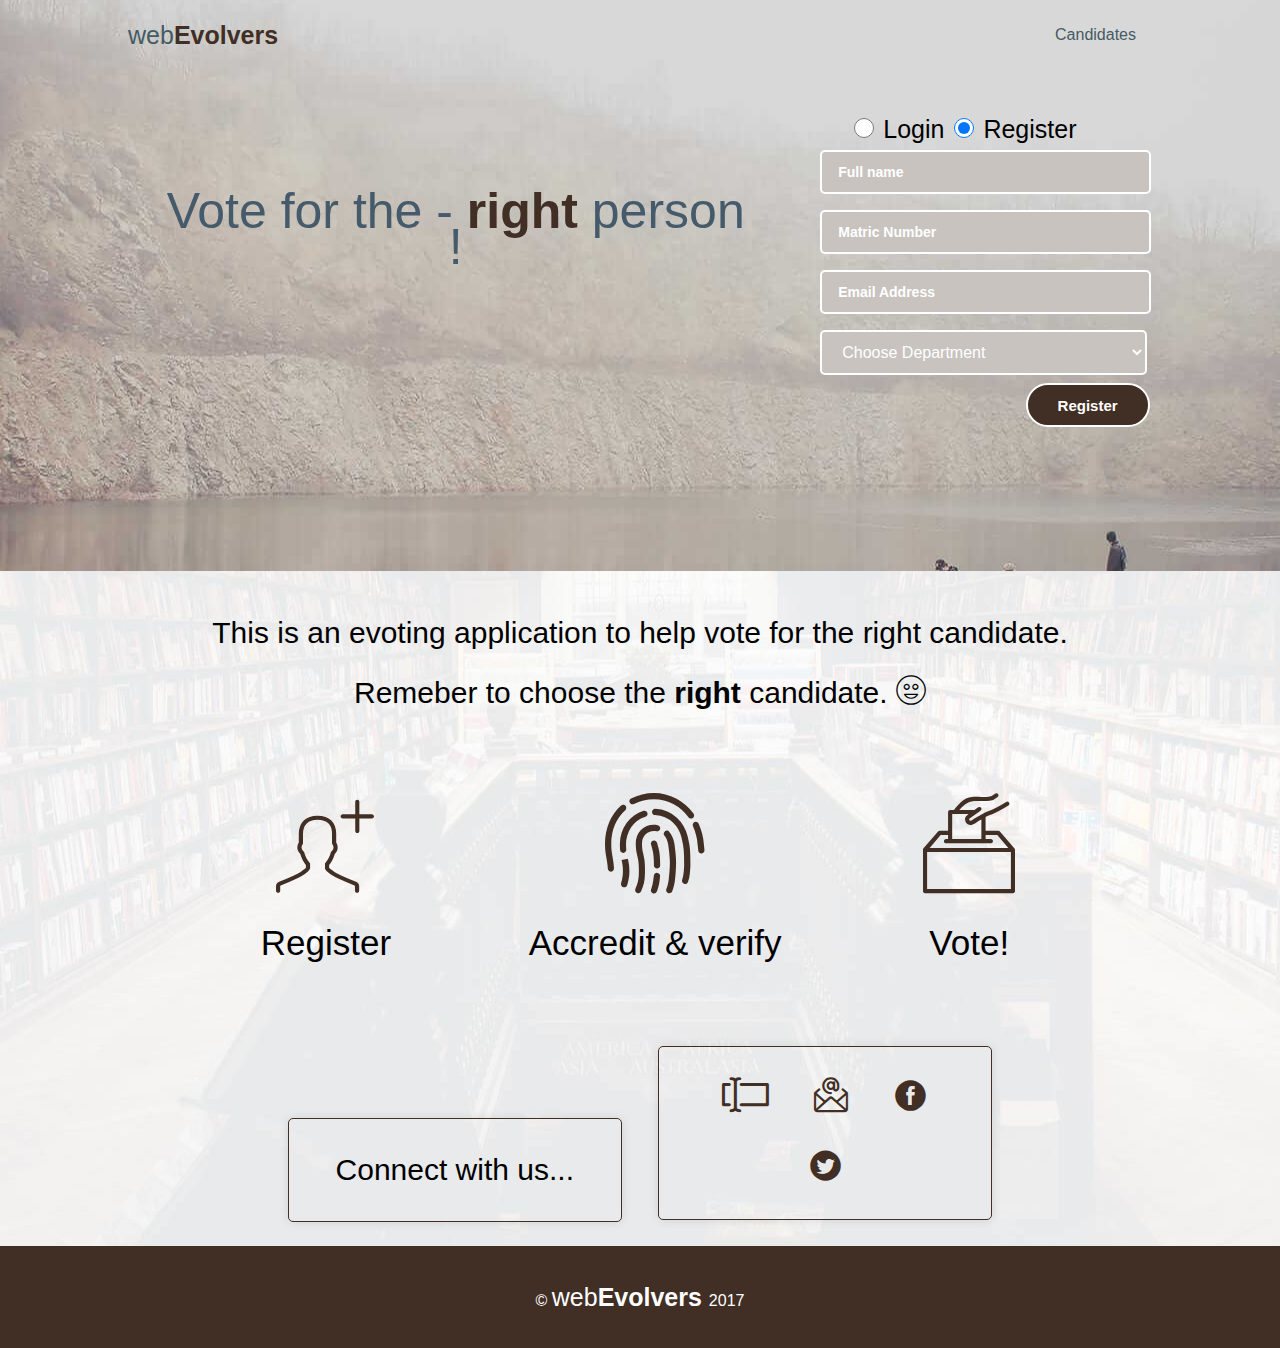
<file: index.html>
<!DOCTYPE html>
<html lang="en">

<head>
    <meta charset="UTF-8">
    <meta http-equiv="X-UA-Compatible" content="ie=edge">
    <meta name="viewport" content="width=device-width, initial-scale=1.0">
    <meta http-equiv="Content-Type" content="text/html; charset=utf-8" />
    <title>Evoting</title>
    <link rel="stylesheet" href="assets/css/style.css">
    <link rel="stylesheet" href="assets/icons/picons-thin/style.css">
    <link rel="stylesheet" href="assets/icons/os-icon/style.css">
</head>

<body>
    <div class="wrapper">
        <div class="navSection clearfix">
            <div class="navSectionWrapper">
                <h1><a href="index.html">web<span>Evolvers</span></a></h1>

                <div class="nav">
                    <div class="one"></div>
                    <div class="two"></div>
                    <div class="three"></div>
                </div>
                <ul class="nav-menu">
                    <li><a href="candidates.html">Candidates</a></li>
                </ul>
            </div>
        </div>

        <div class="heroSection">
            <div class="heroSectionWrapper">
                <div class="heroContent clearfix">
                    <div class="heroContentLeft"> 
                        <h1>Vote for the - <strong>right</strong> person !</h1>
                    </div>
                    <div class="heroContentRight">
                        <div class="heroContentOptions">
                            <input type="radio" id="loginRadio" name="option">
                            <label>Login</label>
                            <input type="radio" id="registerRadio" name="option" checked>
                            <label>Register</label>                            
                        </div>
                        
                        <form method="post" id="form-register" action="">
                            <input type="text" name="name" placeholder="Full name">
                            <input type="text" name="matric" placeholder="Matric Number">
                            <input type="password" name="email" placeholder="Email Address">
                            <select name="department">
                                <option>Choose Department</option>
                                <option value="Computer Science">Computer Science</option>
                                <option value="Fine Art">Fine Art</option>
                                <option value="Food Technology">Food Technology</option>
                            </select>
                            <input type="submit" value="Register" name="register">
                        </form>
                        <form id="form-login" method="post" action="">
                            <input type="text" name="matric" placeholder="Matric Number">
                            <input type="text" name="key" placeholder="Pass Key">
                            <input type="submit" value="Login" name="login">
                        </form>
                    </div>
                </div>                
            </div>
        </div>
    </div>

    <div class="votingInfoSection">
        <div class="votingAction">
            <h2>
                This is an evoting application to help vote for the right candidate. <br>
                Remeber to choose the <strong>right</strong> candidate. <i class="picons-thin-icon-thin-0037_smiley_happy_like_face"></i>
            </h2>
        </div>

        <div class="votingInfoWrapper">
            <div class="votingInfoItem">
                <i class="picons-thin-icon-thin-0716_user_profile_add_new"></i>
                <h2>Register</h2>
            </div>
            <div class="votingInfoItem">
                <i class="os-icon os-icon-fingerprint"></i>
                <h2>Accredit &amp; verify</h2>
            </div>
            <div class="votingInfoItem">
                <i class="picons-thin-icon-thin-0665_vote_ticket_paper_voting"></i>
                <h2>Vote!</h2>
            </div>
        </div>

        <div class="socialInfo">
            <div class="socialInfoWrapper">
                <div class="linkItem">
                    <p>Connect with us...</p>
                </div>
                <div class="linkItem">
                    <a target="_blank" href="https://webevolvers.com" title="Check WebEvolvers website">
                        <i class="os-icon os-icon-text-input"></i>
                    </a>
                    <a target="mailto:akinolu52@gmail.com" href="https://webevolvers.com" title="Send WebEvolvers an email">
                        <i class="os-icon os-icon-email-2-at2"></i>
                    </a>
                    <a target="_blank" href="https://facebook.com/webevolvers" title="Check our Facebook profile">
                        <i class="os-icon os-icon-facebook"></i>
                    </a>
                    <a target="_blank" href="https://twitter.com/web_evolvers" title="Check our Twitter profile">
                        <i class="os-icon os-icon-twitter"></i>
                    </a>
                </div>
            </div>
        </div>
    </div>

    <div class="footerSection">
        <h4>&copy; 
            <a href="https://webevolvers.com" target="_blank" title="Visit webEvolvers">
            web<span>Evolvers</span>
            </a> 2017
        </h4>
    </div>
    
    <script src="assets/js/core/jquery.3.2.1.min.js"></script>
    <script src="assets/js/script.js"></script>
</body>

</html>
</file>
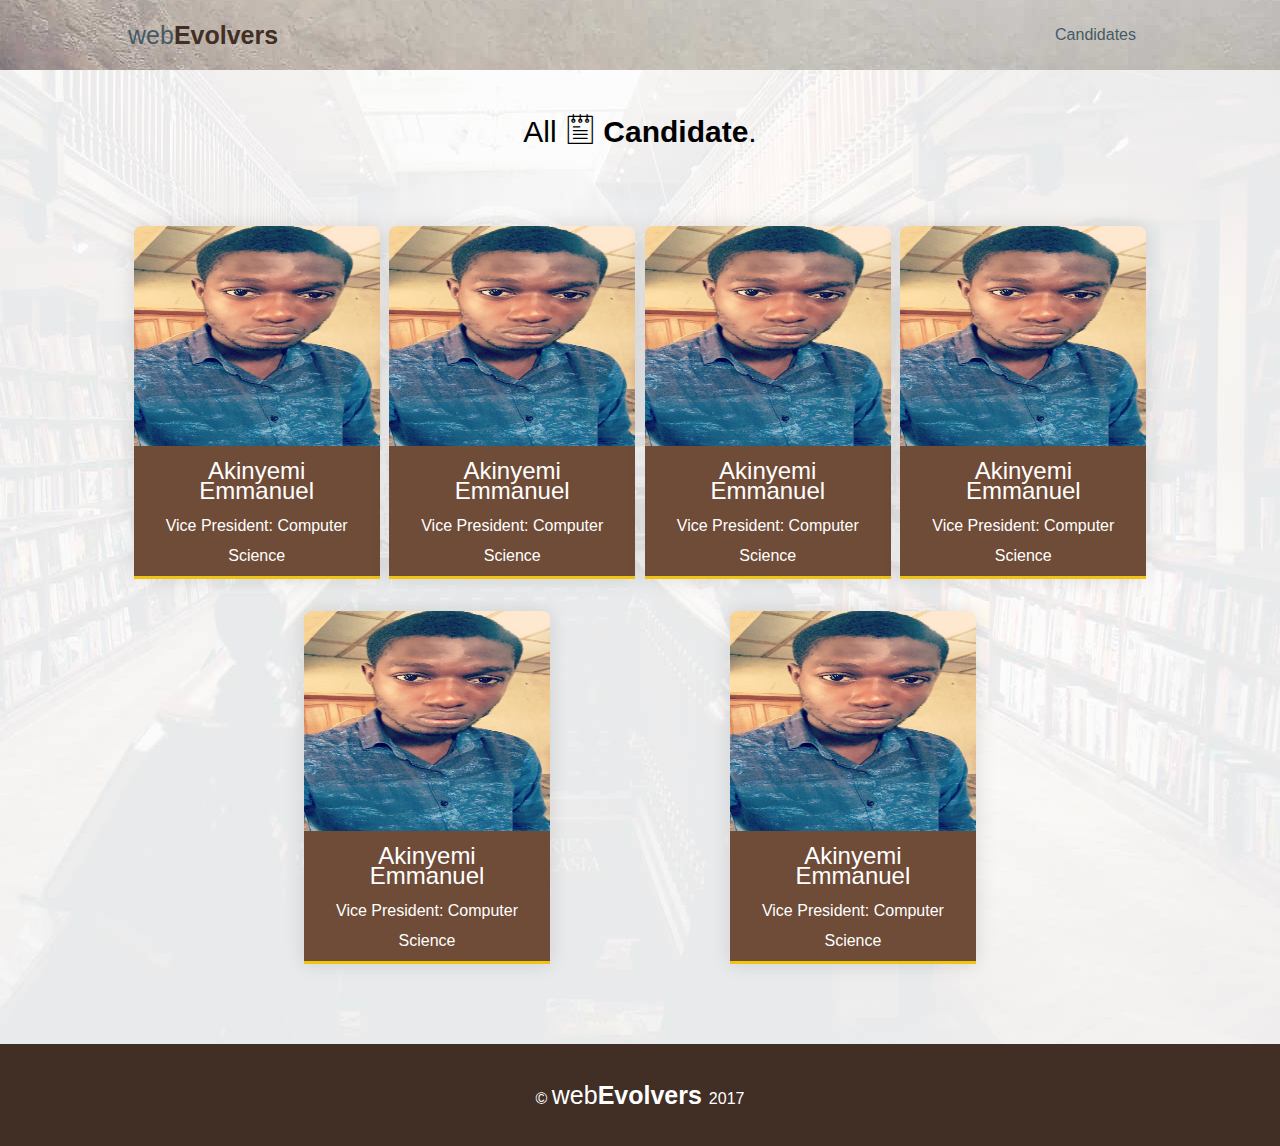
<file: candidates.html>
<!DOCTYPE html>
<html lang="en">

<head>
    <meta charset="UTF-8">
    <meta http-equiv="X-UA-Compatible" content="ie=edge">
    <meta name="viewport" content="width=device-width, initial-scale=1.0">
    <meta http-equiv="Content-Type" content="text/html; charset=utf-8" />
    <title>Evoting</title>
    <link rel="stylesheet" href="assets/css/style.css">
    <link rel="stylesheet" href="assets/icons/picons-thin/style.css">
    <!-- <link rel="stylesheet" href="assets/icons/os-icon/style.css"> -->
</head>

<body>
    <div class="wrapper">
        <div class="navSection clearfix">
            <div class="navSectionWrapper">
                <h1><a href="index.html">web<span>Evolvers</span></a></h1>

                <div class="nav">
                    <div class="one"></div>
                    <div class="two"></div>
                    <div class="three"></div>
                </div>
                <ul class="nav-menu">
                    <li><a href="candidates.html">Candidates</a></li>
                </ul>
            </div>
        </div>
    </div>

    <div class="candidateListingSection">
        <div class="votingAction">
            <h2>
                <!-- <i class="picons-thin-icon-thin-0101_notes_text_notebook"></i> -->
                All <i class="picons-thin-icon-thin-0101_notes_text_notebook"></i>
                <strong>Candidate</strong>. 

            </h2>
        </div>
        <div class="cards">
            
            <div class="card">
                <div class="exam-image">
                    <img src="assets/img/02.jpg" height="100%" width="100%">
                </div>
                <div class="summary">
                    <h3 class="cadidateName">Akinyemi Emmanuel</h3>
                    <p class="summary-desc"> Vice President: Computer Science </p>
                </div>
            </div>
            
            <div class="card">
                <div class="exam-image">
                    <img src="assets/img/02.jpg" height="100%" width="100%">
                </div>
                <div class="summary">
                    <h3 class="cadidateName">Akinyemi Emmanuel</h3>
                    <p class="summary-desc"> Vice President: Computer Science </p>
                </div>
            </div>

            <div class="card">
                <div class="exam-image">
                    <img src="assets/img/02.jpg" height="100%" width="100%">
                </div>
                <div class="summary">
                    <h3 class="cadidateName">Akinyemi Emmanuel</h3>
                    <p class="summary-desc"> Vice President: Computer Science </p>
                </div>
            </div>

            <div class="card">
                <div class="exam-image">
                    <img src="assets/img/02.jpg" height="100%" width="100%">
                </div>
                <div class="summary">
                    <h3 class="cadidateName">Akinyemi Emmanuel</h3>
                    <p class="summary-desc"> Vice President: Computer Science </p>
                </div>
            </div>

            <div class="card">
                <div class="exam-image">
                    <img src="assets/img/02.jpg" height="100%" width="100%">
                </div>
                <div class="summary">
                    <h3 class="cadidateName">Akinyemi Emmanuel</h3>
                    <p class="summary-desc"> Vice President: Computer Science </p>
                </div>
            </div>

            <div class="card">
                <div class="exam-image">
                    <img src="assets/img/02.jpg" height="100%" width="100%">
                </div>
                <div class="summary">
                    <h3 class="cadidateName">Akinyemi Emmanuel</h3>
                    <p class="summary-desc"> Vice President: Computer Science </p>
                </div>
            </div>
        </div>
    </div>

    <div class="footerSection">
        <h4>&copy; 
            <a href="https://webevolvers.com" target="_blank" title="Visit webEvolvers">
            web<span>Evolvers</span>
            </a> 2017
        </h4>
    </div>
    
    <script src="assets/js/core/jquery.3.2.1.min.js"></script>
    <script src="assets/js/script.js"></script>
</body>

</html>
</file>
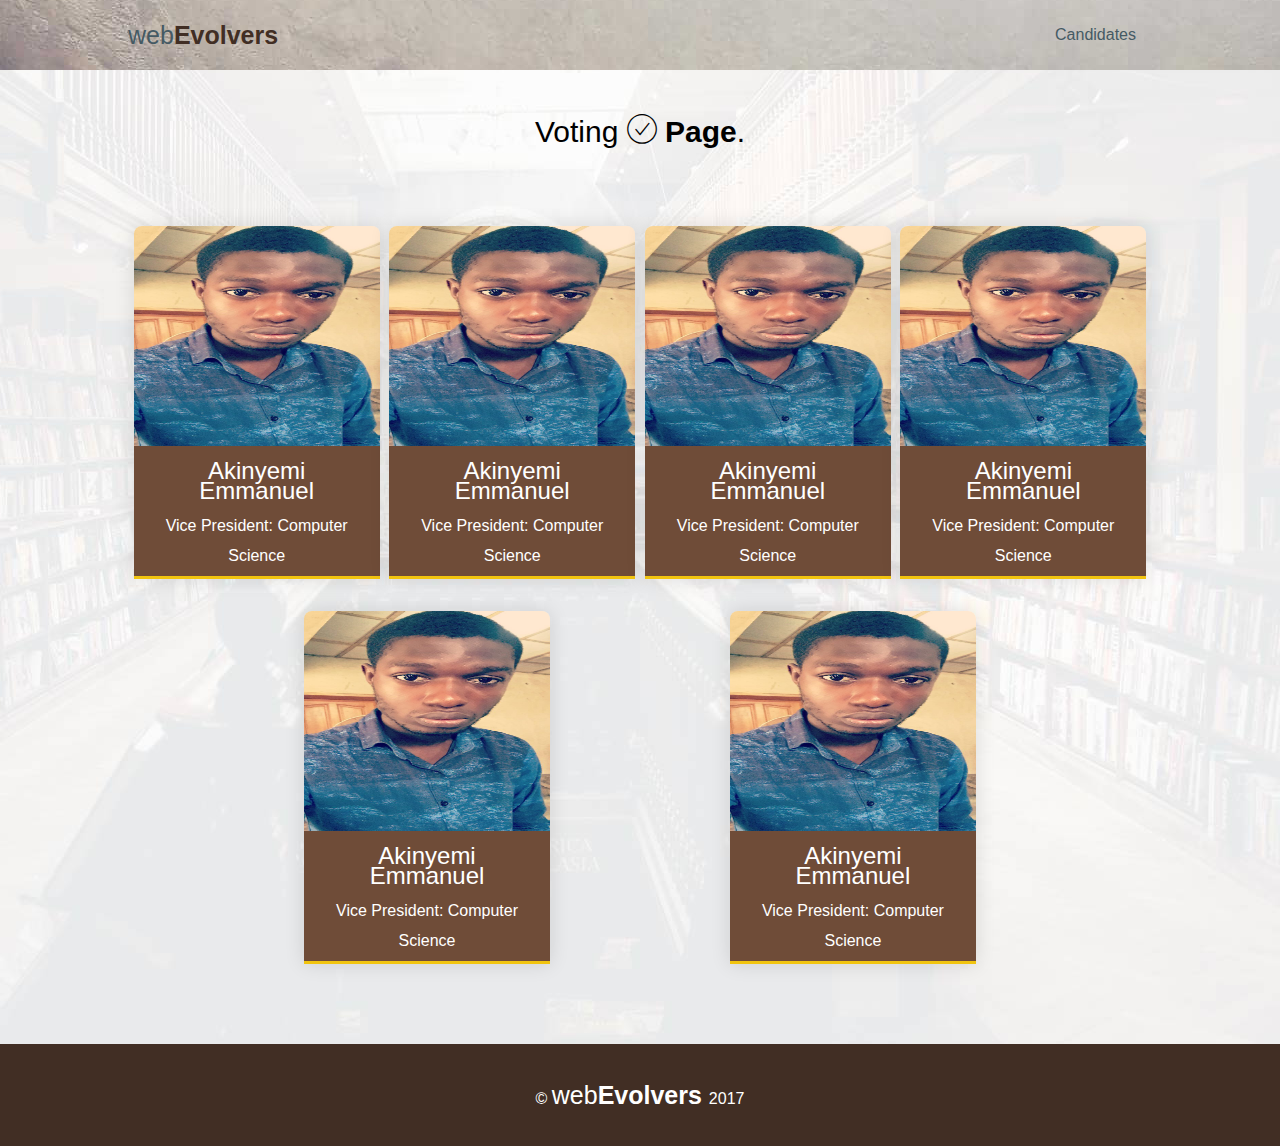
<file: vote.html>
<!DOCTYPE html>
<html lang="en">

<head>
    <meta charset="UTF-8">
    <meta http-equiv="X-UA-Compatible" content="ie=edge">
    <meta name="viewport" content="width=device-width, initial-scale=1.0">
    <meta http-equiv="Content-Type" content="text/html; charset=utf-8" />
    <title>Evoting</title>
    <link rel="stylesheet" href="assets/css/style.css">
    <link rel="stylesheet" href="assets/icons/picons-thin/style.css">
</head>

<body>
    <div class="wrapper">
        <div class="navSection clearfix">
            <div class="navSectionWrapper">
                <h1><a href="index.html">web<span>Evolvers</span></a></h1>

                <div class="nav">
                    <div class="one"></div>
                    <div class="two"></div>
                    <div class="three"></div>
                </div>
                <ul class="nav-menu">
                    <li><a href="candidates.html">Candidates</a></li>
                </ul>
            </div>
        </div>
    </div>

    <div class="candidateListingSection">
        <div class="votingAction">
            <h2>
                Voting <i class="picons-thin-icon-thin-0154_ok_successful_check"></i>
                <strong>Page</strong>. 

            </h2>
        </div>
        <div class="cards">
            
            <div class="card">
                <div class="exam-image">
                    <img src="assets/img/02.jpg" height="100%" width="100%">
                </div>
                <div class="summary">
                    <h3 class="cadidateName">Akinyemi Emmanuel</h3>
                    <p class="summary-desc"> Vice President: Computer Science </p>
                </div>
            </div>
            
            <div class="card">
                <div class="exam-image">
                    <img src="assets/img/02.jpg" height="100%" width="100%">
                </div>
                <div class="summary">
                    <h3 class="cadidateName">Akinyemi Emmanuel</h3>
                    <p class="summary-desc"> Vice President: Computer Science </p>
                </div>
            </div>

            <div class="card">
                <div class="exam-image">
                    <img src="assets/img/02.jpg" height="100%" width="100%">
                </div>
                <div class="summary">
                    <h3 class="cadidateName">Akinyemi Emmanuel</h3>
                    <p class="summary-desc"> Vice President: Computer Science </p>
                </div>
            </div>

            <div class="card">
                <div class="exam-image">
                    <img src="assets/img/02.jpg" height="100%" width="100%">
                </div>
                <div class="summary">
                    <h3 class="cadidateName">Akinyemi Emmanuel</h3>
                    <p class="summary-desc"> Vice President: Computer Science </p>
                </div>
            </div>

            <div class="card">
                <div class="exam-image">
                    <img src="assets/img/02.jpg" height="100%" width="100%">
                </div>
                <div class="summary">
                    <h3 class="cadidateName">Akinyemi Emmanuel</h3>
                    <p class="summary-desc"> Vice President: Computer Science </p>
                </div>
            </div>

            <div class="card">
                <div class="exam-image">
                    <img src="assets/img/02.jpg" height="100%" width="100%">
                </div>
                <div class="summary">
                    <h3 class="cadidateName">Akinyemi Emmanuel</h3>
                    <p class="summary-desc"> Vice President: Computer Science </p>
                </div>
            </div>
        </div>
    </div>

    <div class="footerSection">
        <h4>&copy; 
            <a href="https://webevolvers.com" target="_blank" title="Visit webEvolvers">
            web<span>Evolvers</span>
            </a> 2017
        </h4>
    </div>
    
    <script src="assets/js/core/jquery.3.2.1.min.js"></script>
    <script src="assets/js/script.js"></script>
</body>

</html>
</file>
<file: assets/css/style.css>
html {
    font-weight: 400;
    font-family: "Source Sans Pro", sans-serif;;
}
* {
    margin: 0;
    padding: 0;
    border: 0;
    outline: 0;
    font-size: 100%;
    vertical-align: baseline;
}
.clearfix:after {
    display: block;
    content: ' ';
    clear: both;
}
.wrapper {
    width: 100%;
    background-size: contain;
    height: 100%;
    background: #000 url("../img/bg.jpg") no-repeat center;
}

.navSection {
    width: 100%;
    line-height: 70px;
}
.navSectionWrapper {
    width: 80%;
    margin: auto;
}
.navSectionWrapper > ul {
    list-style: none;
    display: inline;
    float: right;
}
.navSectionWrapper > ul > li {
    display: inline-block;
}

.navSectionWrapper > ul > li > a {
    text-decoration: none;
    color: #455A64;
    margin: 0 1em;
}
.navSectionWrapper > h1 > a {
    color: #455A64;
    text-decoration: none;
    float: left;
    font-size: 25px;
    font-weight: normal;
}
.navSectionWrapper > h1 span, .heroContentLeft > h1 > strong {
    color: rgb(65, 46, 36);
    font-weight: 700;
}
.nav {
    float: right;
    display: none;
}
.nav div {
    height: 5px;
    background-color: #fff;
    margin: 5px 0px;
    border-radius: 25px;
    transition: 0.3s;
}
.nav:hover div {
    width: 30px;
}
.one {
    width: 25px;
}
.two {
    width: 15px;
}
.three {
    width: 25px;
}
@media only screen and (max-width: 560px){
    .nav {
        display: block;
        cursor: pointer;
        padding-top: 20px;
    }
    .navSectionWrapper > ul {
        text-align: center;
        width: 100%;
        display: none; 
    }
    .navSectionWrapper > ul > li:not(:last-child) {
        display: block;
        margin: 0;
        border-bottom: 1px solid #EAEAEB;
    }
    .navSectionWrapper > h1 {
        font-size: px;
    }
} 

.heroSection {
    width: 100%;
}
.heroSectionWrapper {
    width: 80%;
    margin: auto;
    padding: 1em 0 7em 0;
}
.heroSectionWrapper h1 {
    padding: .5em;
    text-align: center;
    font-size: 50px;
    font-weight: 200;
    color: #455A6A;
    margin: 1em 0 1em 0;
    line-height: 36px; 
}
.heroContent {
    margin: 2em 0 2em 0;
}
.heroContentLeft {
    float: left;
    width: 64%;
}
.heroContentRight {
    float: right;
    width: 36%; 
}
.heroContentRight > form, 
.heroContentOptions {
    text-align: center;
    clear: right;
    margin: 0 auto;
    width: 80%;
}
.heroContentOptions > label {
    line-height: 20px;
    font-size: 25px;
    padding: 0em .2em;
}
.heroContentOptions > input[type="radio"] {
    width: 20px;
    height: 20px;
}
.heroContentRight > form > input:not(:last-child) {
    width: 100%;
    margin: 0.5em 0;
    border: 2px solid #fff;
    line-height: 40px;
    padding: 0 1em;
    outline: none;
    background: #c8c3bf;
    border-radius: 5px;
}
::-webkit-input-placeholder {
    color: #fff;
    font-size: 14px;
    font-weight: 600;
}
::-moz-input-placeholder {
    color: #fff;
    font-size: 14px;
    font-weight: 600;
}
:-ms-input-placeholder {
    color: #fff;
    font-size: 14px;
    font-weight: 600;
}
:-moz-input-placeholder {
    color: #fff;
    font-size: 14px;
    font-weight: 600;
}
.heroContentRight > form > select {
    display: block;
    margin: 0.5em 0;
    border: 2px solid #fff;
    line-height: 40px;
    padding: .7em 1em;
    outline: none;
    background: #c8c3bf;
    border-radius: 5px;
    color: #fff;
    width: 100%;
    width: calc(100% + 2em);
}
input[type="submit"] {
    background-color: rgb(65, 46, 36);
    font-weight: 600;
    font-size: 15px;
    color: #fff;
    padding: 0.75em 2em;
    border-radius: 100px;
    outline: none;
    border: 2px solid #fff;
    float: right;
    margin-right: -2.3em;
}
@media only screen and (max-width: 560px){
    .heroContent {
        margin: 0;
    }
    .heroContentRight, .heroContentLeft {
        width: 100%;
    }
    .heroContentRight > form > input:not(:last-child),
    .heroSectionWrapper h1 {
        padding: 0;
    }
    .heroContentRight > form > input:not(:last-child) {
        padding-left: 1em;
    }
    .heroContentRight > form > select {
        width: 106%;
    }
}
@media only screen and (max-width: 700px){
    .heroSectionWrapper h1 {
        padding: .2em;
    }
    .heroSectionWrapper h1 {
        font-size: 30px;
    }
    input:last-child {
        margin-right: -1.3em;
    }    
}

.votingInfoSection {
    width: 100%;
    background: url("../img/bg2.png") no-repeat 100% 100%;
    background-position: bottom;
}
.votingInfoWrapper {
    width: 70%;
    display: -webkit-flex;
    display: -moz-flex;
    display: -ms-flex;
    display: -o-flex;
    display: flex;
    margin: 0 auto;
}
.votingInfoItem {
    display: flex;
    flex-direction: column;
    flex: 11 auto;
    margin: 6%;
}
.votingInfoItem > i {
    font-size: 100px;
    color: rgb(65, 46, 36);
    text-align: center;
    width: 100%;
}
.votingInfoItem > h2 {
    font-size: 35px;
    font-weight: 400;
    text-align: center;
    width: 100%;
    line-height: 100px;
}
.votingAction {
    padding: 2em 0 1em 0;
    text-align: center;
}
.votingAction h2 {
    font-size: 30px;
    font-weight: 400;
    line-height: 60px;
}
.socialInfo {
    width: 100%;
    clear: both;
}
.socialInfoWrapper {
    text-align: center;
    padding: 0 0 1.5em 0;
}
.linkItem {
    margin: 0 1em;
    display: inline-block;
    width: 300px;
    padding: 1em;
    border: 1px solid rgb(65, 46, 36);
    border-radius: 5px;
    box-shadow: 0px 0px 11px 0px rgba(0, 0, 0, 0.10);
    -webkit-box-shadow: 0px 0px 11px 0px rgba(0, 0, 0, 0.10);
    -moz-box-shadow: 0px 0px 11px 0px rgba(0, 0, 0, 0.10);
}
.linkItem a {
    margin: 0.5em;
    text-decoration: none;
    font-weight: 400;
    font-size: 35px;
    line-height: 70px;
    color: rgb(65, 46, 36);
}
.linkItem p {
    line-height: 70px;
    font-size: 30px;
}

@media only screen and (max-width: 560px){
    .votingInfoWrapper {
        width: 100%;
    }
    .votingInfoItem {
        flex: 50 auto;
        margin: 0 auto;
        padding: 10% 0 7% 0;
    }
    .linkItem {
        margin: 1em 0;
    }
}
@media only screen and (max-width: 700px){ 
    .votingAction h2 {
        font-size: 25px;
        font-weight: 200;
        line-height: 40px;
    }
    .votingInfoItem > i {
        font-size: 35px;
    }
    .votingInfoItem > h2 {
        font-size: 25px;
        font-weight: 300;
        line-height: 70px;
    }
    .linkItem {
        width: 250px;
    }
    .linkItem p {
        line-height: 40px;
        font-size: 20px;
    }
    .linkItem a {
        font-size: 25px;
        font-weight: 300;
        margin: 0.4em;
        line-height: 50px;
    }
}

.footerSection {
    text-align: center;
    color: #FFF;
    background-color: rgb(65, 46, 36);
    padding: 1em;
}
.footerSection h4 {
    font-weight: normal;
}
.footerSection h4 > a {
    text-decoration: none;
    color: #fff;
    font-size: 25px;
    line-height: 70px;
}
.footerSection h4 span {
    font-weight: 700;
}


/* candidates page */
.candidateListingSection {
    width: 100%;
    padding-bottom: 2em;
    background: url("../img/bg2.png") no-repeat 100% 100%;

}
.cards {
    width: 80%;
    margin: auto;
    padding: 2em;
    /*border: 1px solid red;*/
    display: -webkit-flex;
    display: -moz-flex;
    display: -ms-flex;
    display: -o-flex;
    display: flex;
    justify-content: space-evenly;
    /*justify-content: space-between;*/
    flex-wrap: wrap;
}

/*candidate card*/
.card {
    flex: 0 1 24%;
    /*flex: 0 1 calc(25% - 1em);*/
    color: #fff;
    margin: 1rem .25em;
    box-sizing: border-box;
    border-bottom: 3px solid #F1C40F;
    text-align: center;
    box-shadow: 0px 0px 20px 0px rgba(0, 0, 0, 0.12);
}
.card > .exam-image {
    height: 220px;
}
.card > .exam-image > img, .card {
    border-top-left-radius: 8px;
    border-top-right-radius: 8px;
}
.card .summary {
    background-color: #6f4c38;
    padding: 5px 20px;
    height:120px;
    line-height: 20px;
}
.card .summary > h3.cadidateName {
    margin: 10px 0;
    font-size: 1.5rem;
    line-height: 20px;
    font-weight: normal;
}
.summary-desc {
    margin: 0 0 10px;
    line-height: 30px;
    font-family: Sintony, sans-serif;
}

@media only screen and (max-width: 700px){
    .card {
        -webkit-flex: 0 1 calc(50% - 1em);
        -moz-flex: 0 1 calc(50% - 1em);
        -ms-flex: 0 1 calc(50% - 1em);
        -o-flex: 0 1 calc(50% - 1em);
        flex: 0 1 calc(50% - 1em);
    }
    .card .summary > h3.cadidateName {
        font-size: 1rem;
        line-height: 15px;
    }
    .summary-desc {
        line-height: 25px;
        font-size: .9rem;
    }
}
@media only screen and (max-width: 380px){
    .card {
        -webkit-flex: 0 1 calc(80% - 1em);
        -moz-flex: 0 1 calc(80% - 1em);
        -ms-flex: 0 1 calc(80% - 1em);
        -o-flex: 0 1 calc(80% - 1em);
        flex: 0 1 calc(80% - 1em);
        margin: .5em auto;
    }
}
</file>
<file: assets/icons/picons-thin/style.css>
@font-face{font-family:piconsthin;src:url(fonts/piconsthin91a6.woff2?lkhde6) format('woff2'),url(fonts/piconsthin91a6.ttf?lkhde6) format('truetype'),url(fonts/piconsthin91a6.woff?lkhde6) format('woff'),url(fonts/piconsthin91a6.svg?lkhde6#piconsthin) format('svg');font-weight:400;font-style:normal}[class*=" picons-thin-icon-"],[class^=picons-thin-icon-]{font-family:piconsthin!important;speak:none;font-style:normal;font-weight:400;font-variant:normal;text-transform:none;line-height:1;-webkit-font-smoothing:antialiased;-moz-osx-font-smoothing:grayscale}.picons-thin-icon-thin-0001_compose_write_pencil_new:before{content:"\e900"}.picons-thin-icon-thin-0002_write_pencil_new_edit:before{content:"\e901"}.picons-thin-icon-thin-0003_write_pencil_new_edit:before{content:"\e902"}.picons-thin-icon-thin-0004_pencil_ruler_drawing:before{content:"\e903"}.picons-thin-icon-thin-0005_write_pen_handwriting_signing:before{content:"\e904"}.picons-thin-icon-thin-0006_book_writing_reading_read_manual:before{content:"\e905"}.picons-thin-icon-thin-0007_book_reading_read_bookmark:before{content:"\e906"}.picons-thin-icon-thin-0008_book_reading_read_manual:before{content:"\e907"}.picons-thin-icon-thin-0009_book_reading_read_manual:before{content:"\e908"}.picons-thin-icon-thin-0010_newspaper_reading_news:before{content:"\e909"}.picons-thin-icon-thin-0011_reading_glasses:before{content:"\e90a"}.picons-thin-icon-thin-0012_notebook_paper_certificate:before{content:"\e90b"}.picons-thin-icon-thin-0013_notebook_paper:before{content:"\e90c"}.picons-thin-icon-thin-0014_notebook_paper_todo:before{content:"\e90d"}.picons-thin-icon-thin-0015_fountain_pen:before{content:"\e90e"}.picons-thin-icon-thin-0016_bookmarks_reading_book:before{content:"\e90f"}.picons-thin-icon-thin-0017_office_archive:before{content:"\e910"}.picons-thin-icon-thin-0018_office_trash_bin:before{content:"\e911"}.picons-thin-icon-thin-0019_mobile_iphone:before{content:"\e912"}.picons-thin-icon-thin-0020_ipad_reading_mobile:before{content:"\e913"}.picons-thin-icon-thin-0021_calendar_month_day_planner:before{content:"\e914"}.picons-thin-icon-thin-0022_calendar_month_day_planner:before{content:"\e915"}.picons-thin-icon-thin-0023_calendar_month_day_planner_events:before{content:"\e916"}.picons-thin-icon-thin-0024_calendar_month_day_planner_events:before{content:"\e917"}.picons-thin-icon-thin-0025_alarm_clock_ringer_time_morning:before{content:"\e918"}.picons-thin-icon-thin-0026_time_watch_clock:before{content:"\e919"}.picons-thin-icon-thin-0027_stopwatch_timer_running_time:before{content:"\e91a"}.picons-thin-icon-thin-0028_time_watch_clock_wall:before{content:"\e91b"}.picons-thin-icon-thin-0029_time_watch_clock_wall:before{content:"\e91c"}.picons-thin-icon-thin-0030_wrist_watch_clock_time:before{content:"\e91d"}.picons-thin-icon-thin-0031_pin_bookmark:before{content:"\e91e"}.picons-thin-icon-thin-0032_flag:before{content:"\e91f"}.picons-thin-icon-thin-0033_search_find_zoom:before{content:"\e920"}.picons-thin-icon-thin-0034_search_find_zoom:before{content:"\e921"}.picons-thin-icon-thin-0035_bookmark_tag:before{content:"\e922"}.picons-thin-icon-thin-0036_share_facebook_social:before{content:"\e923"}.picons-thin-icon-thin-0037_smiley_happy_like_face:before{content:"\e924"}.picons-thin-icon-thin-0038_smiley_neutral_face:before{content:"\e925"}.picons-thin-icon-thin-0039_smiley_sad_face_unhappy:before{content:"\e926"}.picons-thin-icon-thin-0040_exit_logout_door_emergency_outside:before{content:"\e927"}.picons-thin-icon-thin-0041_filter_funnel:before{content:"\e928"}.picons-thin-icon-thin-0042_attachment:before{content:"\e929"}.picons-thin-icon-thin-0043_eye_visibility_show_visible:before{content:"\e92a"}.picons-thin-icon-thin-0044_eye_visibility_hide_invisible:before{content:"\e92b"}.picons-thin-icon-thin-0045_home_house:before{content:"\e92c"}.picons-thin-icon-thin-0046_home_house:before{content:"\e92d"}.picons-thin-icon-thin-0047_home_flat:before{content:"\e92e"}.picons-thin-icon-thin-0048_factory_work:before{content:"\e92f"}.picons-thin-icon-thin-0049_settings_panel_equalizer_preferences:before{content:"\e930"}.picons-thin-icon-thin-0050_settings_panel_equalizer_preferences:before{content:"\e931"}.picons-thin-icon-thin-0051_settings_gear_preferences:before{content:"\e932"}.picons-thin-icon-thin-0052_settings_gears_preferences_gearbox:before{content:"\e933"}.picons-thin-icon-thin-0053_settings_tools_pipe:before{content:"\e934"}.picons-thin-icon-thin-0054_settings_tools_configuration_preferences:before{content:"\e935"}.picons-thin-icon-thin-0055_settings_tools_configuration_preferences:before{content:"\e936"}.picons-thin-icon-thin-0056_bin_trash_recycle_delete_garbage_empty:before{content:"\e937"}.picons-thin-icon-thin-0057_bin_trash_recycle_delete_garbage_full:before{content:"\e938"}.picons-thin-icon-thin-0058_bin_trash_recycle_delete_garbage:before{content:"\e939"}.picons-thin-icon-thin-0059_error_warning_danger_stop:before{content:"\e93a"}.picons-thin-icon-thin-0060_error_warning_danger_stop_delete_exit:before{content:"\e93b"}.picons-thin-icon-thin-0061_error_warning_alert_attention:before{content:"\e93c"}.picons-thin-icon-thin-0062_unable_unavailable_error:before{content:"\e93d"}.picons-thin-icon-thin-0063_text_line_view:before{content:"\e93e"}.picons-thin-icon-thin-0064_bullet_list_view:before{content:"\e93f"}.picons-thin-icon-thin-0065_bullet_list_view:before{content:"\e940"}.picons-thin-icon-thin-0066_grid_view:before{content:"\e941"}.picons-thin-icon-thin-0067_line_thumb_view:before{content:"\e942"}.picons-thin-icon-thin-0068_text_image_article_view:before{content:"\e943"}.picons-thin-icon-thin-0069_box_load_package_module:before{content:"\e944"}.picons-thin-icon-thin-0069a_menu_hambuger:before{content:"\e945"}.picons-thin-icon-thin-0070_paper_role:before{content:"\e946"}.picons-thin-icon-thin-0071_document_file_paper:before{content:"\e947"}.picons-thin-icon-thin-0072_document_file_paper_text:before{content:"\e948"}.picons-thin-icon-thin-0073_documents_files_paper_text_archive_copy:before{content:"\e949"}.picons-thin-icon-thin-0074_document_file_delete_remove_error:before{content:"\e94a"}.picons-thin-icon-thin-0075_document_file_paper_text_article_blog_template:before{content:"\e94b"}.picons-thin-icon-thin-0076_document_file_zip_archive_compressed_rar:before{content:"\e94c"}.picons-thin-icon-thin-0077_document_file_pdf_adobe_acrobat:before{content:"\e94d"}.picons-thin-icon-thin-0078_document_file_word_office_doc_text:before{content:"\e94e"}.picons-thin-icon-thin-0079_document_file_cloud_sync_backup:before{content:"\e94f"}.picons-thin-icon-thin-0080_file_code_programming_dev_binary:before{content:"\e950"}.picons-thin-icon-thin-0081_video_movie_file_player:before{content:"\e951"}.picons-thin-icon-thin-0082_image_photo_file:before{content:"\e952"}.picons-thin-icon-thin-0083_font_file_ttf_otf_type_text:before{content:"\e953"}.picons-thin-icon-thin-0084_file_preferences_settings:before{content:"\e954"}.picons-thin-icon-thin-0085_file_search_find_replace_zoom_view:before{content:"\e955"}.picons-thin-icon-thin-0086_import_file_load:before{content:"\e956"}.picons-thin-icon-thin-0087_export_file:before{content:"\e957"}.picons-thin-icon-thin-0088_download_file:before{content:"\e958"}.picons-thin-icon-thin-0089_upload_file:before{content:"\e959"}.picons-thin-icon-thin-0090_cv_curriculum_vitae_job_life:before{content:"\e95a"}.picons-thin-icon-thin-0091_file_profile_user_personal:before{content:"\e95b"}.picons-thin-icon-thin-0092_file_profile_user_personal:before{content:"\e95c"}.picons-thin-icon-thin-0093_list_bullets:before{content:"\e95d"}.picons-thin-icon-thin-0094_file_table:before{content:"\e95e"}.picons-thin-icon-thin-0095_file_protected_password_security:before{content:"\e95f"}.picons-thin-icon-thin-0096_file_attachment:before{content:"\e960"}.picons-thin-icon-thin-0097_file_text_long:before{content:"\e961"}.picons-thin-icon-thin-0098_file_document_legal_text:before{content:"\e962"}.picons-thin-icon-thin-0099_legal_document_law_license:before{content:"\e963"}.picons-thin-icon-thin-0100_to_do_list_reminder_done:before{content:"\e964"}.picons-thin-icon-thin-0101_notes_text_notebook:before{content:"\e965"}.picons-thin-icon-thin-0102_notebook_to_do_bullets_list:before{content:"\e966"}.picons-thin-icon-thin-0103_box_clipboard:before{content:"\e967"}.picons-thin-icon-thin-0104_load_upload_clipboard_box:before{content:"\e968"}.picons-thin-icon-thin-0105_download_clipboard_box:before{content:"\e969"}.picons-thin-icon-thin-0106_clipboard_box_archive_documents:before{content:"\e96a"}.picons-thin-icon-thin-0107_zoom_in:before{content:"\e96b"}.picons-thin-icon-thin-0108_zoom_out:before{content:"\e96c"}.picons-thin-icon-thin-0109_search_find_files_folder:before{content:"\e96d"}.picons-thin-icon-thin-0110_folder:before{content:"\e96e"}.picons-thin-icon-thin-0111_folder_files_documents:before{content:"\e96f"}.picons-thin-icon-thin-0112_folder_images_photos:before{content:"\e970"}.picons-thin-icon-thin-0113_folder_password_protected_secure_private:before{content:"\e971"}.picons-thin-icon-thin-0114_folder_cloud_sync_backup:before{content:"\e972"}.picons-thin-icon-thin-0115_folder_preferences_options_settings:before{content:"\e973"}.picons-thin-icon-thin-0116_folder_upload:before{content:"\e974"}.picons-thin-icon-thin-0117_folder_documents_revert_history:before{content:"\e975"}.picons-thin-icon-thin-0118_folder_open:before{content:"\e976"}.picons-thin-icon-thin-0119_folder_open_full_documents:before{content:"\e977"}.picons-thin-icon-thin-0120_download_computer:before{content:"\e978"}.picons-thin-icon-thin-0121_download_file:before{content:"\e979"}.picons-thin-icon-thin-0122_download_file_computer_drive:before{content:"\e97a"}.picons-thin-icon-thin-0123_download_cloud_file_sync:before{content:"\e97b"}.picons-thin-icon-thin-0124_upload_cloud_file_sync_backup:before{content:"\e97c"}.picons-thin-icon-thin-0125_cloud_sync:before{content:"\e97d"}.picons-thin-icon-thin-0126_cloud_upload_backup:before{content:"\e97e"}.picons-thin-icon-thin-0127_cloud_sync_error:before{content:"\e97f"}.picons-thin-icon-thin-0128_upload_load_share:before{content:"\e980"}.picons-thin-icon-thin-0129_download:before{content:"\e981"}.picons-thin-icon-thin-0130_structure_map_files:before{content:"\e982"}.picons-thin-icon-thin-0131_arrow_back_undo:before{content:"\e983"}.picons-thin-icon-thin-0132_arrow_back_left:before{content:"\e984"}.picons-thin-icon-thin-0133_arrow_right_next:before{content:"\e985"}.picons-thin-icon-thin-0134_arrow_rotate_left_counter_clockwise:before{content:"\e986"}.picons-thin-icon-thin-0135_arrow_rotate_right_clockwise:before{content:"\e987"}.picons-thin-icon-thin-0136_rotation_lock:before{content:"\e988"}.picons-thin-icon-thin-0137_zoom_expand_maximize_window:before{content:"\e989"}.picons-thin-icon-thin-0138_expand_move_window_full_screen:before{content:"\e98a"}.picons-thin-icon-thin-0139_window_new_extern_full_screen_maximize:before{content:"\e98b"}.picons-thin-icon-thin-0140_airplay_screen_sharing:before{content:"\e98c"}.picons-thin-icon-thin-0141_rotate_back_revert_undo:before{content:"\e98d"}.picons-thin-icon-thin-0142_rotate_sync:before{content:"\e98e"}.picons-thin-icon-thin-0143_rotate_clockwise:before{content:"\e98f"}.picons-thin-icon-thin-0144_arrows_play_shuffle:before{content:"\e990"}.picons-thin-icon-thin-0145_arrows_play_repeat:before{content:"\e991"}.picons-thin-icon-thin-0146_arrows_fast_forward:before{content:"\e992"}.picons-thin-icon-thin-0147_arrows_divide_split:before{content:"\e993"}.picons-thin-icon-thin-0148_arrows_directions_left_right:before{content:"\e994"}.picons-thin-icon-thin-0149_arrows_curves:before{content:"\e995"}.picons-thin-icon-thin-0150_resize_left_right:before{content:"\e996"}.picons-thin-icon-thin-0151_plus_add_new:before{content:"\e997"}.picons-thin-icon-thin-0152_minus_delete_remove:before{content:"\e998"}.picons-thin-icon-thin-0153_delete_exit_remove_close:before{content:"\e999"}.picons-thin-icon-thin-0154_ok_successful_check:before{content:"\e99a"}.picons-thin-icon-thin-0155_delete_remove_exit_close_checkbox:before{content:"\e99b"}.picons-thin-icon-thin-0156_checkbox_ok_successful:before{content:"\e99c"}.picons-thin-icon-thin-0157_arrow_back_left:before{content:"\e99d"}.picons-thin-icon-thin-0158_arrow_next_right:before{content:"\e99e"}.picons-thin-icon-thin-0159_arrow_back_left:before{content:"\e99f"}.picons-thin-icon-thin-0160_arrow_next_right:before{content:"\e9a0"}.picons-thin-icon-thin-0161_on_off_switch_toggle_settings_preferences:before{content:"\e9a1"}.picons-thin-icon-thin-0162_on_off_switch_toggle_settings_preferences:before{content:"\e9a2"}.picons-thin-icon-thin-0163_on_off_switch_toggle_settings_preferences:before{content:"\e9a3"}.picons-thin-icon-thin-0164_on_off_switch_toggle_settings_preferences:before{content:"\e9a4"}.picons-thin-icon-thin-0165_on_off_switch_toggle_settings_preferences:before{content:"\e9a5"}.picons-thin-icon-thin-0166_back_delete_backspace:before{content:"\e9a6"}.picons-thin-icon-thin-0167_plus_minus:before{content:"\e9a7"}.picons-thin-icon-thin-0168_check_ok_yes_no:before{content:"\e9a8"}.picons-thin-icon-thin-0169_target_circles:before{content:"\e9a9"}.picons-thin-icon-thin-0170_puzzle_modules_build:before{content:"\e9aa"}.picons-thin-icon-thin-0171_filter_funnel:before{content:"\e9ab"}.picons-thin-icon-thin-0172_structure_menu_submenu_navigation:before{content:"\e9ac"}.picons-thin-icon-thin-0173_structure_menu_submenu_navigation:before{content:"\e9ad"}.picons-thin-icon-thin-0174_archive_open_slide:before{content:"\e9ae"}.picons-thin-icon-thin-0175_slideshow:before{content:"\e9af"}.picons-thin-icon-thin-0176_module_connection_plugin:before{content:"\e9b0"}.picons-thin-icon-thin-0177_puzzle_module_connect:before{content:"\e9b1"}.picons-thin-icon-thin-0178_add_more_layers_slides:before{content:"\e9b2"}.picons-thin-icon-thin-0179_layers_slides:before{content:"\e9b3"}.picons-thin-icon-thin-0180_www_website_address_url_browser:before{content:"\e9b4"}.picons-thin-icon-thin-0181_dropdown_menu_select_option_form:before{content:"\e9b5"}.picons-thin-icon-thin-0182_screen_ok_success:before{content:"\e9b6"}.picons-thin-icon-thin-0183_screen_text:before{content:"\e9b7"}.picons-thin-icon-thin-0184_screen_text_images_presentation:before{content:"\e9b8"}.picons-thin-icon-thin-0185_screen_grid_images:before{content:"\e9b9"}.picons-thin-icon-thin-0186_window_text_images:before{content:"\e9ba"}.picons-thin-icon-thin-0187_window_graph_analytics:before{content:"\e9bb"}.picons-thin-icon-thin-0188_window_text_msg_box:before{content:"\e9bc"}.picons-thin-icon-thin-0189_window_alert_notification_warning_error:before{content:"\e9bd"}.picons-thin-icon-thin-0190_window_error_danger_stop:before{content:"\e9be"}.picons-thin-icon-thin-0191_window_application_cursor:before{content:"\e9bf"}.picons-thin-icon-thin-0192_window_application_code_shell_terminal:before{content:"\e9c0"}.picons-thin-icon-thin-0193_window_application_settings_preferences:before{content:"\e9c1"}.picons-thin-icon-thin-0194_layout_columns_sidemenu:before{content:"\e9c2"}.picons-thin-icon-thin-0195_layout_columns_three:before{content:"\e9c3"}.picons-thin-icon-thin-0196_layout_columns_title:before{content:"\e9c4"}.picons-thin-icon-thin-0197_layout_grid_view:before{content:"\e9c5"}.picons-thin-icon-thin-0198_battery_charge_empty:before{content:"\e9c6"}.picons-thin-icon-thin-0199_battery_charge_empty:before{content:"\e9c7"}.picons-thin-icon-thin-0200_battery_charge_half_empty:before{content:"\e9c8"}.picons-thin-icon-thin-0201_battery_charge_full:before{content:"\e9c9"}.picons-thin-icon-thin-0202_battery_charge_full:before{content:"\e9ca"}.picons-thin-icon-thin-0203_battery_charging_energy:before{content:"\e9cb"}.picons-thin-icon-thin-0204_bullets_list_radiobuttons:before{content:"\e9cc"}.picons-thin-icon-thin-0205_bullets_list:before{content:"\e9cd"}.picons-thin-icon-thin-0206_list_checkbox_todo:before{content:"\e9ce"}.picons-thin-icon-thin-0207_list_checkbox_todo_done:before{content:"\e9cf"}.picons-thin-icon-thin-0208_grid_view:before{content:"\e9d0"}.picons-thin-icon-thin-0209_radiobuttons_bullets_lines:before{content:"\e9d1"}.picons-thin-icon-thin-0210_checkboxes_lines_check:before{content:"\e9d2"}.picons-thin-icon-thin-0234_text_align_left_paragraph:before{content:"\e9d3"}.picons-thin-icon-thin-0235_text_align_center_paragraph:before{content:"\e9d4"}.picons-thin-icon-thin-0236_text_align_right_paragraph:before{content:"\e9d5"}.picons-thin-icon-thin-0237_text_align_justify_last_line_left_paragraph:before{content:"\e9d6"}.picons-thin-icon-thin-0238_text_align_justify_last_line_right_paragraph:before{content:"\e9d7"}.picons-thin-icon-thin-0239_text_align_justify_paragraph:before{content:"\e9d8"}.picons-thin-icon-thin-0240_text_align_right_indent:before{content:"\e9d9"}.picons-thin-icon-thin-0241_text_align_left_indent:before{content:"\e9da"}.picons-thin-icon-thin-0242_text_line_height_leading:before{content:"\e9db"}.picons-thin-icon-thin-0243_text_line_height_leading:before{content:"\e9dc"}.picons-thin-icon-thin-0244_text_bullets_list:before{content:"\e9dd"}.picons-thin-icon-thin-0245_text_numbered_list:before{content:"\e9de"}.picons-thin-icon-thin-0246_text_font_size_smaller:before{content:"\e9df"}.picons-thin-icon-thin-0247_text_font_size_larger:before{content:"\e9e0"}.picons-thin-icon-thin-0248_text_paragraph_indent_right:before{content:"\e9e1"}.picons-thin-icon-thin-0249_text_paragraph_indent_left:before{content:"\e9e2"}.picons-thin-icon-thin-0250_text_line_order:before{content:"\e9e3"}.picons-thin-icon-thin-0251_text_paragraph_line_spacing:before{content:"\e9e4"}.picons-thin-icon-thin-0252_text_spelling_check:before{content:"\e9e5"}.picons-thin-icon-thin-0253_image_frame_size_rotate_resize:before{content:"\e9e6"}.picons-thin-icon-thin-0254_copy:before{content:"\e9e7"}.picons-thin-icon-thin-0255_paste_clipboard:before{content:"\e9e8"}.picons-thin-icon-thin-0256_input_box_text_edit:before{content:"\e9e9"}.picons-thin-icon-thin-0257_button:before{content:"\e9ea"}.picons-thin-icon-thin-0258_code_html:before{content:"\e9eb"}.picons-thin-icon-thin-0259_code_html:before{content:"\e9ec"}.picons-thin-icon-thin-0260_link_url_chain_hyperlink:before{content:"\e9ed"}.picons-thin-icon-thin-0261_unlink_url_unchain_hyperlink:before{content:"\e9ee"}.picons-thin-icon-thin-0262_remove_clear_text_style:before{content:"\e9ef"}.picons-thin-icon-thin-0263_text_font_typography:before{content:"\e9f0"}.picons-thin-icon-thin-0264_text_style_bold:before{content:"\e9f1"}.picons-thin-icon-thin-0265_text_style_italic:before{content:"\e9f2"}.picons-thin-icon-thin-0266_text_style_underline:before{content:"\e9f3"}.picons-thin-icon-thin-0267_text_style_strikethrough:before{content:"\e9f4"}.picons-thin-icon-thin-0268_text_style_superscript:before{content:"\e9f5"}.picons-thin-icon-thin-0269_text_style_subscript:before{content:"\e9f6"}.picons-thin-icon-thin-0270_image_frame_crop_resize:before{content:"\e9f7"}.picons-thin-icon-thin-0271_text_image_align_wrap:before{content:"\e9f8"}.picons-thin-icon-thin-0272_text_image_align_top_bottom:before{content:"\e9f9"}.picons-thin-icon-thin-0273_video_multimedia_movie:before{content:"\e9fa"}.picons-thin-icon-thin-0274_chat_message_comment_bubble:before{content:"\e9fb"}.picons-thin-icon-thin-0275_chat_message_comment_bubble_typing:before{content:"\e9fc"}.picons-thin-icon-thin-0276_chat_message_comment_bubble_add_new:before{content:"\e9fd"}.picons-thin-icon-thin-0277_chat_message_comment_bubble_like_favorite:before{content:"\e9fe"}.picons-thin-icon-thin-0278_chat_message_comment_bubble_tweet_twitter:before{content:"\e9ff"}.picons-thin-icon-thin-0279_chat_message_comment_bubble:before{content:"\ea00"}.picons-thin-icon-thin-0280_chat_message_comment_bubble_reply_quote:before{content:"\ea01"}.picons-thin-icon-thin-0281_chat_message_discussion_bubble_reply_conversation:before{content:"\ea02"}.picons-thin-icon-thin-0282_chat_message_comment_bubble_cloud:before{content:"\ea03"}.picons-thin-icon-thin-0283_chat_message_comment_bubble_cloud:before{content:"\ea04"}.picons-thin-icon-thin-0284_message_text_like_favorite:before{content:"\ea05"}.picons-thin-icon-thin-0285_chat_message_quote_reply:before{content:"\ea06"}.picons-thin-icon-thin-0286_mobile_message_sms:before{content:"\ea07"}.picons-thin-icon-thin-0287_mobile_message_sms:before{content:"\ea08"}.picons-thin-icon-thin-0288_mobile_phone_call:before{content:"\ea09"}.picons-thin-icon-thin-0289_mobile_phone_call_ringing_nfc:before{content:"\ea0a"}.picons-thin-icon-thin-0290_phone_telephone_contact:before{content:"\ea0b"}.picons-thin-icon-thin-0291_phone_mobile_contact:before{content:"\ea0c"}.picons-thin-icon-thin-0292_phone_contact:before{content:"\ea0d"}.picons-thin-icon-thin-0293_phone_call_number_dialer:before{content:"\ea0e"}.picons-thin-icon-thin-0294_phone_call_ringing:before{content:"\ea0f"}.picons-thin-icon-thin-0295_phone_hold_call:before{content:"\ea10"}.picons-thin-icon-thin-0296_phone_call_contact:before{content:"\ea11"}.picons-thin-icon-thin-0297_address_book_contacts:before{content:"\ea12"}.picons-thin-icon-thin-0298_address_book_contacts:before{content:"\ea13"}.picons-thin-icon-thin-0299_address_book_contacts:before{content:"\ea14"}.picons-thin-icon-thin-0300_address_book_contacts:before{content:"\ea15"}.picons-thin-icon-thin-0301_address_book_contacts:before{content:"\ea16"}.picons-thin-icon-thin-0302_sim_card:before{content:"\ea17"}.picons-thin-icon-thin-0303_notification_badge:before{content:"\ea18"}.picons-thin-icon-thin-0304_chat_contact_support_help_conversation:before{content:"\ea19"}.picons-thin-icon-thin-0305_chat_message_discussion_bubble_conversation:before{content:"\ea1a"}.picons-thin-icon-thin-0306_chat_message_discussion_bubble_conversation:before{content:"\ea1b"}.picons-thin-icon-thin-0307_chat_discussion_yes_no_pro_contra_conversation:before{content:"\ea1c"}.picons-thin-icon-thin-0308_support_help:before{content:"\ea1d"}.picons-thin-icon-thin-0309_support_help_talk_call:before{content:"\ea1e"}.picons-thin-icon-thin-0310_support_help_talk_call:before{content:"\ea1f"}.picons-thin-icon-thin-0311_stamp:before{content:"\ea20"}.picons-thin-icon-thin-0312_post_stamp:before{content:"\ea21"}.picons-thin-icon-thin-0313_email_at_sign:before{content:"\ea22"}.picons-thin-icon-thin-0314_email_mail_post_card:before{content:"\ea23"}.picons-thin-icon-thin-0315_email_mail_post_send:before{content:"\ea24"}.picons-thin-icon-thin-0316_email_mail_post_open:before{content:"\ea25"}.picons-thin-icon-thin-0317_send_post_paper_plane:before{content:"\ea26"}.picons-thin-icon-thin-0318_email_attachment:before{content:"\ea27"}.picons-thin-icon-thin-0319_email_mail_post_card:before{content:"\ea28"}.picons-thin-icon-thin-0320_email_mail_post_card_sent_successful:before{content:"\ea29"}.picons-thin-icon-thin-0321_email_mail_post_at:before{content:"\ea2a"}.picons-thin-icon-thin-0322_mail_post_box:before{content:"\ea2b"}.picons-thin-icon-thin-0323_computer_desktop:before{content:"\ea2c"}.picons-thin-icon-thin-0324_computer_screen:before{content:"\ea2d"}.picons-thin-icon-thin-0325_computer_screen_cloud:before{content:"\ea2e"}.picons-thin-icon-thin-0326_computer_screen_users_profile:before{content:"\ea2f"}.picons-thin-icon-thin-0327_computer_screen_settings_preferences:before{content:"\ea30"}.picons-thin-icon-thin-0328_computer_screen_locked_password_protected_security:before{content:"\ea31"}.picons-thin-icon-thin-0329_computer_laptop_user_login:before{content:"\ea32"}.picons-thin-icon-thin-0330_computer_laptop_download:before{content:"\ea33"}.picons-thin-icon-thin-0331_computer_laptop_analytics_graph:before{content:"\ea34"}.picons-thin-icon-thin-0332_computer_laptop_website_url_www:before{content:"\ea35"}.picons-thin-icon-thin-0333_printer:before{content:"\ea36"}.picons-thin-icon-thin-0334_shredder_paper:before{content:"\ea37"}.picons-thin-icon-thin-0335_cd_dvd_disc_software:before{content:"\ea38"}.picons-thin-icon-thin-0336_disc_floppy_save_software:before{content:"\ea39"}.picons-thin-icon-thin-0337_keyboard_connect:before{content:"\ea3a"}.picons-thin-icon-thin-0338_keyboard_wired:before{content:"\ea3b"}.picons-thin-icon-thin-0339_keyboard_wireless:before{content:"\ea3c"}.picons-thin-icon-thin-0340_mouse:before{content:"\ea3d"}.picons-thin-icon-thin-0341_mouse_wireless:before{content:"\ea3e"}.picons-thin-icon-thin-0342_remote_control:before{content:"\ea3f"}.picons-thin-icon-thin-0343_ipad_tablet:before{content:"\ea40"}.picons-thin-icon-thin-0344_iphone_mobile:before{content:"\ea41"}.picons-thin-icon-thin-0345_chip_cpu_64_bit_processor:before{content:"\ea42"}.picons-thin-icon-thin-0346_magnet:before{content:"\ea43"}.picons-thin-icon-thin-0347_usb:before{content:"\ea44"}.picons-thin-icon-thin-0348_thunderbolt:before{content:"\ea45"}.picons-thin-icon-thin-0349_usb_connect:before{content:"\ea46"}.picons-thin-icon-thin-0350_apple_connect:before{content:"\ea47"}.picons-thin-icon-thin-0351_apple_lightning_connect:before{content:"\ea48"}.picons-thin-icon-thin-0352_apple_lightning_connect:before{content:"\ea49"}.picons-thin-icon-thin-0353_wi-fi_wlan_connect_internet:before{content:"\ea4a"}.picons-thin-icon-thin-0354_wi-fi_wlan_connect_internet:before{content:"\ea4b"}.picons-thin-icon-thin-0355_wi-fi_wlan_router:before{content:"\ea4c"}.picons-thin-icon-thin-0356_database:before{content:"\ea4d"}.picons-thin-icon-thin-0357_database_remote:before{content:"\ea4e"}.picons-thin-icon-thin-0358_database_raid:before{content:"\ea4f"}.picons-thin-icon-thin-0359_server_hosting:before{content:"\ea50"}.picons-thin-icon-thin-0360_network_connection_lan_computers:before{content:"\ea51"}.picons-thin-icon-thin-0361_network_lan_drives_backup_remote:before{content:"\ea52"}.picons-thin-icon-thin-0362_network_remote_folder_drive:before{content:"\ea53"}.picons-thin-icon-thin-0363_network_connection_computer_folder:before{content:"\ea54"}.picons-thin-icon-thin-0364_network_connection_computers:before{content:"\ea55"}.picons-thin-icon-thin-0365_network_connection_computers:before{content:"\ea56"}.picons-thin-icon-thin-0366_satellite_connection:before{content:"\ea57"}.picons-thin-icon-thin-0367_satellite_connection:before{content:"\ea58"}.picons-thin-icon-thin-0368_home_wi_fi_wireless_network:before{content:"\ea59"}.picons-thin-icon-thin-0369_wi-fi_wlan_connect_internet_signal_antenna:before{content:"\ea5a"}.picons-thin-icon-thin-0370_wi-fi_wlan_connect_internet_signal_antenna:before{content:"\ea5b"}.picons-thin-icon-thin-0371_bluetooth:before{content:"\ea5c"}.picons-thin-icon-thin-0372_connection_wireless:before{content:"\ea5d"}.picons-thin-icon-thin-0373_connection_world_internet_worldwide:before{content:"\ea5e"}.picons-thin-icon-thin-0374_connection_world_internet_worldwide:before{content:"\ea5f"}.picons-thin-icon-thin-0375_screen_analytics_line_graph:before{content:"\ea60"}.picons-thin-icon-thin-0376_screen_analytics_line_graph_growth:before{content:"\ea61"}.picons-thin-icon-thin-0377_screen_analytics_pie_graph:before{content:"\ea62"}.picons-thin-icon-thin-0378_analytics_presentation_statistics_graph:before{content:"\ea63"}.picons-thin-icon-thin-0379_business_suitcase:before{content:"\ea64"}.picons-thin-icon-thin-0380_line_structure_hierarchy:before{content:"\ea65"}.picons-thin-icon-thin-0381_line_structure_relations_hierarchy:before{content:"\ea66"}.picons-thin-icon-thin-0382_graph_columns_statistics:before{content:"\ea67"}.picons-thin-icon-thin-0383_graph_columns_growth_statistics:before{content:"\ea68"}.picons-thin-icon-thin-0384_graph_columns_drop_statistics:before{content:"\ea69"}.picons-thin-icon-thin-0385_graph_pie_chart_statistics:before{content:"\ea6a"}.picons-thin-icon-thin-0386_graph_line_chart_statistics:before{content:"\ea6b"}.picons-thin-icon-thin-0387_tie_business_man:before{content:"\ea6c"}.picons-thin-icon-thin-0388_government_white_house_capitol:before{content:"\ea6d"}.picons-thin-icon-thin-0389_gavel_hammer_law_judge_court:before{content:"\ea6e"}.picons-thin-icon-thin-0390_scale_justice_law_attorney:before{content:"\ea6f"}.picons-thin-icon-thin-0391_scale_justice_law_attorney:before{content:"\ea70"}.picons-thin-icon-thin-0392_business_idea:before{content:"\ea71"}.picons-thin-icon-thin-0393_hand_papers_payment:before{content:"\ea72"}.picons-thin-icon-thin-0394_business_handshake_deal_contract_sign:before{content:"\ea73"}.picons-thin-icon-thin-0395_analytics_graph_line_statistics:before{content:"\ea74"}.picons-thin-icon-thin-0396_analytics_graph_line_statistics_stock:before{content:"\ea75"}.picons-thin-icon-thin-0397_analytics_graph_line_statistics_presentation_keynote:before{content:"\ea76"}.picons-thin-icon-thin-0398_presentation_powerpoint_keynote_meeting:before{content:"\ea77"}.picons-thin-icon-thin-0399_meeting_presentation_speech_speaker_keynote:before{content:"\ea78"}.picons-thin-icon-thin-0400_analytics_graph_line_statistics_stock:before{content:"\ea79"}.picons-thin-icon-thin-0401_graph_growth_money_stock_inflation:before{content:"\ea7a"}.picons-thin-icon-thin-0402_stock_money_growth_inflation:before{content:"\ea7b"}.picons-thin-icon-thin-0403_money_usa_dollar:before{content:"\ea7c"}.picons-thin-icon-thin-0404_money_europe_euro:before{content:"\ea7d"}.picons-thin-icon-thin-0405_money_bag_dollar:before{content:"\ea7e"}.picons-thin-icon-thin-0406_money_dollar_euro_currency_exchange_cash:before{content:"\ea7f"}.picons-thin-icon-thin-0407_credit_card:before{content:"\ea80"}.picons-thin-icon-thin-0408_wallet_money_payment:before{content:"\ea81"}.picons-thin-icon-thin-0409_wallet_credit_card_money_payment:before{content:"\ea82"}.picons-thin-icon-thin-0410_cash_register_payment:before{content:"\ea83"}.picons-thin-icon-thin-0411_invoice_dollar_bill_payment:before{content:"\ea84"}.picons-thin-icon-thin-0412_free:before{content:"\ea85"}.picons-thin-icon-thin-0413_money_coins_jettons_chips:before{content:"\ea86"}.picons-thin-icon-thin-0414_money_cash_coins_payment:before{content:"\ea87"}.picons-thin-icon-thin-0415_saving_sale_discount_piggy_bank_pig:before{content:"\ea88"}.picons-thin-icon-thin-0416_calculator:before{content:"\ea89"}.picons-thin-icon-thin-0417_calculator:before{content:"\ea8a"}.picons-thin-icon-thin-0418_bank_pantheon:before{content:"\ea8b"}.picons-thin-icon-thin-0419_payment_mobile_nfc_apple_pay_cashless:before{content:"\ea8c"}.picons-thin-icon-thin-0420_money_cash_coins_payment_dollars:before{content:"\ea8d"}.picons-thin-icon-thin-0421_money_credit_card_coins_payment:before{content:"\ea8e"}.picons-thin-icon-thin-0422_no_cash_payment_cashless:before{content:"\ea8f"}.picons-thin-icon-thin-0423_coin_payment_chip:before{content:"\ea90"}.picons-thin-icon-thin-0424_money_payment_dollar_cash:before{content:"\ea91"}.picons-thin-icon-thin-0425_money_payment_dollar_cash:before{content:"\ea92"}.picons-thin-icon-thin-0426_money_payment_dollars_coins_cash:before{content:"\ea93"}.picons-thin-icon-thin-0427_money_payment_dollar_coins_chips:before{content:"\ea94"}.picons-thin-icon-thin-0428_money_payment_dollar_bag_cash:before{content:"\ea95"}.picons-thin-icon-thin-0429_money_payment_euro_bag_cash:before{content:"\ea96"}.picons-thin-icon-thin-0430_money_payment_dollar_coins_cash:before{content:"\ea97"}.picons-thin-icon-thin-0431_money_atm_machine_withdrawal_cash:before{content:"\ea98"}.picons-thin-icon-thin-0432_atm_machine_withdrawal_credit_card:before{content:"\ea99"}.picons-thin-icon-thin-0433_money_currency_exchange:before{content:"\ea9a"}.picons-thin-icon-thin-0434_gold_reserve:before{content:"\ea9b"}.picons-thin-icon-thin-0435_bitcoin_money:before{content:"\ea9c"}.picons-thin-icon-thin-0436_bitcoin_wallet_payment:before{content:"\ea9d"}.picons-thin-icon-thin-0436a_pound_britain_currency_money:before{content:"\ea9e"}.picons-thin-icon-thin-0436b_pound_britain_currency_money:before{content:"\ea9f"}.picons-thin-icon-thin-0437_tag_price_sale:before{content:"\eaa0"}.picons-thin-icon-thin-0438_tag_price_sale_discount:before{content:"\eaa1"}.picons-thin-icon-thin-0439_shopping_cart_basket_store:before{content:"\eaa2"}.picons-thin-icon-thin-0440_shopping_cart_basket_store:before{content:"\eaa3"}.picons-thin-icon-thin-0441_full_shopping_cart_basket_store:before{content:"\eaa4"}.picons-thin-icon-thin-0442_shopping_cart_basket_store:before{content:"\eaa5"}.picons-thin-icon-thin-0443_shopping_cart_basket_store:before{content:"\eaa6"}.picons-thin-icon-thin-0444_price_discount_sale_coupon:before{content:"\eaa7"}.picons-thin-icon-thin-0445_store_shop_shopping:before{content:"\eaa8"}.picons-thin-icon-thin-0446_store_shop_shopping:before{content:"\eaa9"}.picons-thin-icon-thin-0447_gift_wrapping:before{content:"\eaaa"}.picons-thin-icon-thin-0448_shipping_box_delivery:before{content:"\eaab"}.picons-thin-icon-thin-0449_fragile_shipping_box_delivery:before{content:"\eaac"}.picons-thin-icon-thin-0450_shipping_box_delivery:before{content:"\eaad"}.picons-thin-icon-thin-0451_shipping_box_delivery:before{content:"\eaae"}.picons-thin-icon-thin-0452_archive_shipping_box_delivery:before{content:"\eaaf"}.picons-thin-icon-thin-0453_shopping_bag_sale_store:before{content:"\eab0"}.picons-thin-icon-thin-0454_shopping_bag_sale_store:before{content:"\eab1"}.picons-thin-icon-thin-0455_delivery_van_shipping:before{content:"\eab2"}.picons-thin-icon-thin-0456_fragile_delivery_shipping:before{content:"\eab3"}.picons-thin-icon-thin-0457_store_shop_open:before{content:"\eab4"}.picons-thin-icon-thin-0458_store_shop_closed:before{content:"\eab5"}.picons-thin-icon-thin-0459_store_shop_open_nonstop:before{content:"\eab6"}.picons-thin-icon-thin-0460_new:before{content:"\eab7"}.picons-thin-icon-thin-0461_delivery_van_shipping_transport:before{content:"\eab8"}.picons-thin-icon-thin-0462_fast_delivery_van_shipping_transport:before{content:"\eab9"}.picons-thin-icon-thin-0463_fast_delivery_van_shipping_transport:before{content:"\eaba"}.picons-thin-icon-thin-0464_shipping_box_delivery:before{content:"\eabb"}.picons-thin-icon-thin-0465_shopping_cart_basket_store:before{content:"\eabc"}.picons-thin-icon-thin-0466_shopping_cart_basket_store_successful:before{content:"\eabd"}.picons-thin-icon-thin-0467_traffic_lights_transport:before{content:"\eabe"}.picons-thin-icon-thin-0468_car_transport_vehicle:before{content:"\eabf"}.picons-thin-icon-thin-0469_van_truck_transport_vehicle:before{content:"\eac0"}.picons-thin-icon-thin-0470_bus_transport:before{content:"\eac1"}.picons-thin-icon-thin-0471_train_metro_transport:before{content:"\eac2"}.picons-thin-icon-thin-0472_road_trafic:before{content:"\eac3"}.picons-thin-icon-thin-0473_ship_naval_sea_marine_transport:before{content:"\eac4"}.picons-thin-icon-thin-0474_anchor_ship_sea_naval:before{content:"\eac5"}.picons-thin-icon-thin-0475_bike_bycicle_transport:before{content:"\eac6"}.picons-thin-icon-thin-0476_chain_link_bike_bycicle:before{content:"\eac7"}.picons-thin-icon-thin-0477_steering_wheel_car_navigation_driving:before{content:"\eac8"}.picons-thin-icon-thin-0478_plane_air:before{content:"\eac9"}.picons-thin-icon-thin-0479_rocket_space_nasa:before{content:"\eaca"}.picons-thin-icon-thin-0480_gas_fuel_station:before{content:"\eacb"}.picons-thin-icon-thin-0481_corn_traffic_jam_road_sign:before{content:"\eacc"}.picons-thin-icon-thin-0482_gauge_dashboard_empty:before{content:"\eacd"}.picons-thin-icon-thin-0483_gauge_dashboard_half:before{content:"\eace"}.picons-thin-icon-thin-0484_gauge_dashboard_full_fuel:before{content:"\eacf"}.picons-thin-icon-thin-0485_gauge_dashboard_speedometer_odometer_speed:before{content:"\ead0"}.picons-thin-icon-thin-0486_gauge_car_dashboard_speedometer_odometer_speed:before{content:"\ead1"}.picons-thin-icon-thin-0487_van_truck_transport_vehicle:before{content:"\ead2"}.picons-thin-icon-thin-0488_van_truck_transport_vehicle:before{content:"\ead3"}.picons-thin-icon-thin-0489_storehouse_storage:before{content:"\ead4"}.picons-thin-icon-thin-0490_shipping_cart_box_delivery:before{content:"\ead5"}.picons-thin-icon-thin-0491_box_shipping_modules:before{content:"\ead6"}.picons-thin-icon-thin-0492_car_wash:before{content:"\ead7"}.picons-thin-icon-thin-0493_car_wash:before{content:"\ead8"}.picons-thin-icon-thin-0494_4x4_offroad_car_jeep_safari:before{content:"\ead9"}.picons-thin-icon-thin-0495_car_garage:before{content:"\eada"}.picons-thin-icon-thin-0496_car_garage_house_home:before{content:"\eadb"}.picons-thin-icon-thin-0497_car_machine_piston_cylinder:before{content:"\eadc"}.picons-thin-icon-thin-0498_car_battery_electricity:before{content:"\eadd"}.picons-thin-icon-thin-0499_car_machine_check:before{content:"\eade"}.picons-thin-icon-thin-0500_car_machine_cooling_water_temperature:before{content:"\eadf"}.picons-thin-icon-thin-0501_car_machine_oil_presure_level_check:before{content:"\eae0"}.picons-thin-icon-thin-0502_car_brakes_check_safety_danger:before{content:"\eae1"}.picons-thin-icon-thin-0503_car_windshield_water:before{content:"\eae2"}.picons-thin-icon-thin-0504_car_turn_sign_right_left:before{content:"\eae3"}.picons-thin-icon-thin-0505_car_manual_gearbox:before{content:"\eae4"}.picons-thin-icon-thin-0535_navigation_location_drop_pin_map:before{content:"\eae5"}.picons-thin-icon-thin-0536_navigation_location_drop_pin_map:before{content:"\eae6"}.picons-thin-icon-thin-0537_navigation_location_drop_pin_map:before{content:"\eae7"}.picons-thin-icon-thin-0538_navigation_compass_orientation:before{content:"\eae8"}.picons-thin-icon-thin-0539_map_path_navigation_location:before{content:"\eae9"}.picons-thin-icon-thin-0540_map_path_navigation_location_treasure_hunt:before{content:"\eaea"}.picons-thin-icon-thin-0541_path_way_road_sign:before{content:"\eaeb"}.picons-thin-icon-thin-0542_path_way_road_sign:before{content:"\eaec"}.picons-thin-icon-thin-0543_world_earth_worldwide_location_travel:before{content:"\eaed"}.picons-thin-icon-thin-0544_world_earth_worldwide_international_language:before{content:"\eaee"}.picons-thin-icon-thin-0545_map_travel_distance_directions:before{content:"\eaef"}.picons-thin-icon-thin-0546_map_travel_destination_location_world:before{content:"\eaf0"}.picons-thin-icon-thin-0547_path_travel_road:before{content:"\eaf1"}.picons-thin-icon-thin-0584_movie_film_cinema:before{content:"\eaf2"}.picons-thin-icon-thin-0585_hd_movie_video_camera_recording:before{content:"\eaf3"}.picons-thin-icon-thin-0586_movie_video_camera_recording:before{content:"\eaf4"}.picons-thin-icon-thin-0587_movie_video_cinema_flm:before{content:"\eaf5"}.picons-thin-icon-thin-0588_play_movie_video_cinema_flm:before{content:"\eaf6"}.picons-thin-icon-thin-0589_ticket_movie_cinema:before{content:"\eaf7"}.picons-thin-icon-thin-0590_movie_recording_play_director_cut:before{content:"\eaf8"}.picons-thin-icon-thin-0591_presentation_video_play_beamer:before{content:"\eaf9"}.picons-thin-icon-thin-0592_tv_televison_movie_news:before{content:"\eafa"}.picons-thin-icon-thin-0593_video_play_youtube:before{content:"\eafb"}.picons-thin-icon-thin-0594_beamer_presentation_projector:before{content:"\eafc"}.picons-thin-icon-thin-0617_picture_image_photo:before{content:"\eafd"}.picons-thin-icon-thin-0618_album_picture_image_photo:before{content:"\eafe"}.picons-thin-icon-thin-0619_album_picture_image_photo:before{content:"\eaff"}.picons-thin-icon-thin-0620_picture_image_photo_desk:before{content:"\eb00"}.picons-thin-icon-thin-0621_polaroid_picture_image_photo:before{content:"\eb01"}.picons-thin-icon-thin-0622_wall_picture_image_photo:before{content:"\eb02"}.picons-thin-icon-thin-0623_not_available_broken_missing_picture_image_photo:before{content:"\eb03"}.picons-thin-icon-thin-0624_photo_camera:before{content:"\eb04"}.picons-thin-icon-thin-0625_photo_camera:before{content:"\eb05"}.picons-thin-icon-thin-0626_photo_camera_upload_computer:before{content:"\eb06"}.picons-thin-icon-thin-0627_photo_camera_portrait:before{content:"\eb07"}.picons-thin-icon-thin-0628_photo_camera_landscape:before{content:"\eb08"}.picons-thin-icon-thin-0629_photo_camera_tripod_stand:before{content:"\eb09"}.picons-thin-icon-thin-0630_photo_wall_frame:before{content:"\eb0a"}.picons-thin-icon-thin-0631_camera_setting_close_up_macro:before{content:"\eb0b"}.picons-thin-icon-thin-0651_star_favorite_rating:before{content:"\eb0c"}.picons-thin-icon-thin-0652_star_favorite_rating:before{content:"\eb0d"}.picons-thin-icon-thin-0653_like_heart_favorite_rating_love:before{content:"\eb0e"}.picons-thin-icon-thin-0654_unlike_heart_broken_break_love:before{content:"\eb0f"}.picons-thin-icon-thin-0655_like_heart_favorite_rating_love:before{content:"\eb10"}.picons-thin-icon-thin-0656_medal_award_rating_prize_achievement:before{content:"\eb11"}.picons-thin-icon-thin-0657_medal_award_rating_prize_achievement:before{content:"\eb12"}.picons-thin-icon-thin-0658_cup_place_winner_award_prize_achievement:before{content:"\eb13"}.picons-thin-icon-thin-0659_medal_first_place_winner_award_prize_achievement:before{content:"\eb14"}.picons-thin-icon-thin-0660_shape_new_discount:before{content:"\eb15"}.picons-thin-icon-thin-0661_like_thumb_up_vote:before{content:"\eb16"}.picons-thin-icon-thin-0662_dislike_thumb_down_vote:before{content:"\eb17"}.picons-thin-icon-thin-0663_like_thumb_up_vote:before{content:"\eb18"}.picons-thin-icon-thin-0664_dislike_thumb_down_vote:before{content:"\eb19"}.picons-thin-icon-thin-0665_vote_ticket_paper_voting:before{content:"\eb1a"}.picons-thin-icon-thin-0666_award_achievement_prize_medal:before{content:"\eb1b"}.picons-thin-icon-thin-0667_star_rating_favorite_point:before{content:"\eb1c"}.picons-thin-icon-thin-0668_up_vote_plus_higher:before{content:"\eb1d"}.picons-thin-icon-thin-0669_down_vote_minus_lower:before{content:"\eb1e"}.picons-thin-icon-thin-0670_diamond_prize_award_jewellery_ring:before{content:"\eb1f"}.picons-thin-icon-thin-0671_vector_bezier_curve_illustrator:before{content:"\eb20"}.picons-thin-icon-thin-0672_crop_image:before{content:"\eb21"}.picons-thin-icon-thin-0673_ruller_dimension_length:before{content:"\eb22"}.picons-thin-icon-thin-0674_cut_scissors:before{content:"\eb23"}.picons-thin-icon-thin-0675_paint_brush_color:before{content:"\eb24"}.picons-thin-icon-thin-0676_eyedropper_color:before{content:"\eb25"}.picons-thin-icon-thin-0677_color_wheel_rgb:before{content:"\eb26"}.picons-thin-icon-thin-0678_pen_writting_fontain:before{content:"\eb27"}.picons-thin-icon-thin-0679_paint_brush:before{content:"\eb28"}.picons-thin-icon-thin-0680_pencil_ruller_drawing:before{content:"\eb29"}.picons-thin-icon-thin-0681_drawing_board_canvas_table:before{content:"\eb2a"}.picons-thin-icon-thin-0682_pencil:before{content:"\eb2b"}.picons-thin-icon-thin-0683_pen:before{content:"\eb2c"}.picons-thin-icon-thin-0684_paint_brush:before{content:"\eb2d"}.picons-thin-icon-thin-0685_marker_text:before{content:"\eb2e"}.picons-thin-icon-thin-0686_cut_knife:before{content:"\eb2f"}.picons-thin-icon-thin-0687_pantone_color_guide_samples_book:before{content:"\eb30"}.picons-thin-icon-thin-0688_paint_bucket_color:before{content:"\eb31"}.picons-thin-icon-thin-0689_paint_bucket_color:before{content:"\eb32"}.picons-thin-icon-thin-0690_spray_color:before{content:"\eb33"}.picons-thin-icon-thin-0691_wall_paint_color:before{content:"\eb34"}.picons-thin-icon-thin-0692_paper_layers:before{content:"\eb35"}.picons-thin-icon-thin-0693_reflect_vertical:before{content:"\eb36"}.picons-thin-icon-thin-0694_reflect_horizontal:before{content:"\eb37"}.picons-thin-icon-thin-0695_pathfinder_shapes_minus_back:before{content:"\eb38"}.picons-thin-icon-thin-0696_pathfinder_shapes_unite:before{content:"\eb39"}.picons-thin-icon-thin-0697_pathfinder_shapes_exclude:before{content:"\eb3a"}.picons-thin-icon-thin-0698_pathfinder_shapes_intersect:before{content:"\eb3b"}.picons-thin-icon-thin-0699_user_profile_avatar_man_male:before{content:"\eb3c"}.picons-thin-icon-thin-0700_user_profile_avatar_woman_female:before{content:"\eb3d"}.picons-thin-icon-thin-0701_user_profile_avatar_man_male:before{content:"\eb3e"}.picons-thin-icon-thin-0702_user_profile_avatar_woman_female:before{content:"\eb3f"}.picons-thin-icon-thin-0703_users_profile_group_two:before{content:"\eb40"}.picons-thin-icon-thin-0704_users_profile_group_couple_man_woman:before{content:"\eb41"}.picons-thin-icon-thin-0705_user_profile_security_password_permissions:before{content:"\eb42"}.picons-thin-icon-thin-0706_user_profile_add_new:before{content:"\eb43"}.picons-thin-icon-thin-0707_user_profile_remove_delete:before{content:"\eb44"}.picons-thin-icon-thin-0708_user_profile:before{content:"\eb45"}.picons-thin-icon-thin-0709_user_profile_avatar_man_male:before{content:"\eb46"}.picons-thin-icon-thin-0710_business_tie_user_profile_avatar_man_male:before{content:"\eb47"}.picons-thin-icon-thin-0711_young_boy_user_profile_avatar_man_male:before{content:"\eb48"}.picons-thin-icon-thin-0712_user_profile_avatar_girl_woman_female:before{content:"\eb49"}.picons-thin-icon-thin-0713_user_profile_back_tag:before{content:"\eb4a"}.picons-thin-icon-thin-0714_identity_card_photo_user_profile:before{content:"\eb4b"}.picons-thin-icon-thin-0715_contact_archive_identity_card_photo_user_profile:before{content:"\eb4c"}.picons-thin-icon-thin-0716_user_profile_add_new:before{content:"\eb4d"}.picons-thin-icon-thin-0717_user_profile_remove_delete:before{content:"\eb4e"}.picons-thin-icon-thin-0718_user_profile_successful_check_verified:before{content:"\eb4f"}.picons-thin-icon-thin-0719_group_users_circle:before{content:"\eb50"}.picons-thin-icon-thin-0720_user_location_position:before{content:"\eb51"}.picons-thin-icon-thin-0721_identity_card_photo_tag_user_profile:before{content:"\eb52"}.picons-thin-icon-thin-0722_profile_user_search_find:before{content:"\eb53"}.picons-thin-icon-thin-0723_nurse_medicine_hospital_doctor:before{content:"\eb54"}.picons-thin-icon-thin-0724_policeman_security:before{content:"\eb55"}.picons-thin-icon-thin-0725_fireman_fire:before{content:"\eb56"}.picons-thin-icon-thin-0726_doctor_surgery_hospital:before{content:"\eb57"}.picons-thin-icon-thin-0727_detective_criminal_sherlock_investigation:before{content:"\eb58"}.picons-thin-icon-thin-0728_construction_worker_site_helmet_safety:before{content:"\eb59"}.picons-thin-icon-thin-0729_student_degree_science_university_school_graduate:before{content:"\eb5a"}.picons-thin-icon-thin-0730_support_male_phone:before{content:"\eb5b"}.picons-thin-icon-thin-0731_support_female_phone:before{content:"\eb5c"}.picons-thin-icon-thin-0810_heart_pulse_rate_health:before{content:"\eb5d"}.picons-thin-icon-thin-0811_medicine_health_injection_ill:before{content:"\eb5e"}.picons-thin-icon-thin-0812_medicine_patch_injury:before{content:"\eb5f"}.picons-thin-icon-thin-0813_heart_vitals_pulse_rate_health:before{content:"\eb60"}.picons-thin-icon-thin-0814_kidney_internal_body_part:before{content:"\eb61"}.picons-thin-icon-thin-0815_lungs_breathing:before{content:"\eb62"}.picons-thin-icon-thin-0816_microscope_laboratory:before{content:"\eb63"}.picons-thin-icon-thin-0817_tube_laboratory_chemistry:before{content:"\eb64"}.picons-thin-icon-thin-0818_poison_pills_drugs:before{content:"\eb65"}.picons-thin-icon-thin-0819_poison_deathly_medicine:before{content:"\eb66"}.picons-thin-icon-thin-0820_medicine_drugs_ill_pill:before{content:"\eb67"}.picons-thin-icon-thin-0821_blood_infusion:before{content:"\eb68"}.picons-thin-icon-thin-0822_blood_infusion:before{content:"\eb69"}.picons-thin-icon-thin-0823_hospital_ill_medicine_doctor_ambulance:before{content:"\eb6a"}.picons-thin-icon-thin-0824_fever_body_temperature_ill:before{content:"\eb6b"}.picons-thin-icon-thin-0825_stetoscope_doctor_hospital_ill:before{content:"\eb6c"}.picons-thin-icon-thin-0826_teeth_tooth_dental:before{content:"\eb6d"}.picons-thin-icon-thin-0827_body_weight_fitness_health_fat:before{content:"\eb6e"}.picons-thin-icon-thin-0828_basket_ball_sports:before{content:"\eb6f"}.picons-thin-icon-thin-0829_golf_course_sports:before{content:"\eb70"}.picons-thin-icon-thin-0830_table_tennis_ping_pong_sports:before{content:"\eb71"}.picons-thin-icon-thin-0831_basket_ball_sports:before{content:"\eb72"}.picons-thin-icon-thin-0832_football_stadium_green_court_sports:before{content:"\eb73"}.picons-thin-icon-thin-0833_referee_whistle:before{content:"\eb74"}.picons-thin-icon-thin-0834_ragby_amercian_football_sports:before{content:"\eb75"}.picons-thin-icon-thin-0835_football_soccer_sports:before{content:"\eb76"}.picons-thin-icon-thin-0836_baseball_sports:before{content:"\eb77"}.picons-thin-icon-thin-0837_baseball_tennis_ball_sports:before{content:"\eb78"}.picons-thin-icon-thin-0838_watch_heart_fitness_running_tracker:before{content:"\eb79"}.picons-thin-icon-thin-0839_apple_watch_heart_fitness_running_tracker:before{content:"\eb7a"}.picons-thin-icon-thin-0840_apple_watch_heart_fitness_running_tracker:before{content:"\eb7b"}.picons-thin-icon-thin-0841_apple_watch_music_song_fitness:before{content:"\eb7c"}.picons-thin-icon-thin-0842_fitness_running:before{content:"\eb7d"}.picons-thin-icon-thin-0843_fitness_cycling:before{content:"\eb7e"}.picons-thin-icon-thin-0844_stopwatch_training_time:before{content:"\eb7f"}.picons-thin-icon-thin-0845_fitness_weight_gym_lifting_bodybuilding_training:before{content:"\eb80"}.picons-thin-icon-thin-0846_fitness_cycle_hometrainer_calories_training:before{content:"\eb81"}.picons-thin-icon-thin-0847_fitness_running_calories_training:before{content:"\eb82"}.picons-thin-icon-thin-0848_shoes_gear_fitness_running:before{content:"\eb83"}.picons-thin-icon-thin-0849_water_training_hydration:before{content:"\eb84"}.picons-thin-icon-thin-0850_eating_spoon_fork_knife:before{content:"\eb85"}.picons-thin-icon-thin-0851_cooking:before{content:"\eb86"}.picons-thin-icon-thin-0852_tea_coffee_hot:before{content:"\eb87"}.picons-thin-icon-thin-0853_coffee_to_go_starbucks:before{content:"\eb88"}.picons-thin-icon-thin-0854_milk_tetra_pak:before{content:"\eb89"}.picons-thin-icon-thin-0855_martini_cocktail_drink:before{content:"\eb8a"}.picons-thin-icon-thin-0856_vine_glass_drink:before{content:"\eb8b"}.picons-thin-icon-thin-0857_soda_glass_drink:before{content:"\eb8c"}.picons-thin-icon-thin-0858_soda_glass_drink:before{content:"\eb8d"}.picons-thin-icon-thin-0859_margarita_cocktail_drink:before{content:"\eb8e"}.picons-thin-icon-thin-0860_vine_glass_drink:before{content:"\eb8f"}.picons-thin-icon-thin-0861_vine_glass_drink:before{content:"\eb90"}.picons-thin-icon-thin-0862_soda_coke_pepsi_can:before{content:"\eb91"}.picons-thin-icon-thin-0863_fruit_ice_desert_glass:before{content:"\eb92"}.picons-thin-icon-thin-0864_beer:before{content:"\eb93"}.picons-thin-icon-thin-0865_fish_sea:before{content:"\eb94"}.picons-thin-icon-thin-0866_sausage_meat:before{content:"\eb95"}.picons-thin-icon-thin-0867_cheese:before{content:"\eb96"}.picons-thin-icon-thin-0868_chicken_turkey:before{content:"\eb97"}.picons-thin-icon-thin-0869_salad_bowl:before{content:"\eb98"}.picons-thin-icon-thin-0870_restaurant_menu_offer:before{content:"\eb99"}.picons-thin-icon-thin-0871_meal_eating_restaurant_offer:before{content:"\eb9a"}.picons-thin-icon-thin-0872_cook_chef_restaurant_kitchen:before{content:"\eb9b"}.picons-thin-icon-thin-0873_apron_cook_chef_kitchen:before{content:"\eb9c"}.picons-thin-icon-thin-0874_handgloves_hot_kitchen_utensils:before{content:"\eb9d"}.picons-thin-icon-thin-0875_glass_fork_knife_restaurant_food:before{content:"\eb9e"}.picons-thin-icon-thin-0876_knife_fork_knife_restaurant_food:before{content:"\eb9f"}.picons-thin-icon-thin-0877_salt_pepper_spices:before{content:"\eba0"}.picons-thin-icon-thin-0878_chineese_thai_food_bowl:before{content:"\eba1"}.picons-thin-icon-thin-0879_cooking_pan_heating:before{content:"\eba2"}.picons-thin-icon-thin-0880_grater_kitchen_utensils:before{content:"\eba3"}.picons-thin-icon-thin-0881_whisk_kitchen_utensils:before{content:"\eba4"}.picons-thin-icon-thin-0882_spatula_kitchen_utensils:before{content:"\eba5"}.picons-thin-icon-thin-0883_spatula_kitchen_utensils:before{content:"\eba6"}.picons-thin-icon-thin-0884_cheese_knife_slicer_kitchen_utensils:before{content:"\eba7"}.picons-thin-icon-thin-0885_meat_chopper_kitchen_utensils:before{content:"\eba8"}.picons-thin-icon-thin-0886_pizza_knife_slicer_kitchen_utensils:before{content:"\eba9"}.picons-thin-icon-thin-0887_knife_kitchen_utensils:before{content:"\ebaa"}.picons-thin-icon-thin-0888_big_spoon_soup_kitchen_utensils:before{content:"\ebab"}.picons-thin-icon-thin-0889_bottle_opener_kitchen_utensils:before{content:"\ebac"}.picons-thin-icon-thin-0890_toaster_kitchen_appliances:before{content:"\ebad"}.picons-thin-icon-thin-0891_cooking_hob_kitchen_appliances:before{content:"\ebae"}.picons-thin-icon-thin-0892_cooking_oven_kitchen_appliances:before{content:"\ebaf"}.picons-thin-icon-thin-0893_microwave_oven_kitchen_appliances:before{content:"\ebb0"}.picons-thin-icon-thin-0894_scale_weight_kitchen_appliances:before{content:"\ebb1"}.picons-thin-icon-thin-0895_egg_timer_cooking_kitchen_utensils:before{content:"\ebb2"}.picons-thin-icon-thin-0896_measuring_cup_kitchen_utensils:before{content:"\ebb3"}.picons-thin-icon-thin-0897_no_drinking_forbidden:before{content:"\ebb4"}.picons-thin-icon-thin-0898_no_food_eating_forbidden:before{content:"\ebb5"}.picons-thin-icon-thin-0899_no_cereals_grains:before{content:"\ebb6"}.picons-thin-icon-thin-0900_carrot_vegetable:before{content:"\ebb7"}.picons-thin-icon-thin-0901_cherry_fruit:before{content:"\ebb8"}.picons-thin-icon-thin-0902_wine_grapes:before{content:"\ebb9"}.picons-thin-icon-thin-0903_orange_peach_fruit:before{content:"\ebba"}.picons-thin-icon-thin-0904_apple_fruit:before{content:"\ebbb"}.picons-thin-icon-thin-0905_pear_fruit:before{content:"\ebbc"}.picons-thin-icon-thin-0906_lemon_lime_fruit:before{content:"\ebbd"}.picons-thin-icon-thin-0907_orange_lemon_lime_citrus_fruit:before{content:"\ebbe"}.picons-thin-icon-thin-0908_strawberry_fruit:before{content:"\ebbf"}.picons-thin-icon-thin-0909_hamburger_fast_food:before{content:"\ebc0"}.picons-thin-icon-thin-0910_ketchup_fast_food:before{content:"\ebc1"}.picons-thin-icon-thin-0911_popcorn_cinema:before{content:"\ebc2"}.picons-thin-icon-thin-0912_hotdog_fast_food:before{content:"\ebc3"}.picons-thin-icon-thin-0913_pizza_slice:before{content:"\ebc4"}.picons-thin-icon-thin-0914_cake_birthday_anniversary:before{content:"\ebc5"}.picons-thin-icon-thin-0915_cake_birthday_anniversary:before{content:"\ebc6"}.picons-thin-icon-thin-0916_ice_cream_stick:before{content:"\ebc7"}.picons-thin-icon-thin-0917_ice_cream_corn:before{content:"\ebc8"}.picons-thin-icon-thin-0918_cupcake_desert_sweets:before{content:"\ebc9"}.picons-thin-icon-thin-0919_donut_doughnut_cookie_desert_sweets:before{content:"\ebca"}.picons-thin-icon-thin-0920_french_croissant_breakfast_sweets:before{content:"\ebcb"}.picons-thin-icon-thin-0921_marmalade_breakfast:before{content:"\ebcc"}.picons-thin-icon-thin-0922_honey:before{content:"\ebcd"}.picons-thin-icon-thin-0923_egg_breakfast:before{content:"\ebce"}.picons-thin-icon-thin-0924_coffee_beans_hand_grinder:before{content:"\ebcf"}.picons-thin-icon-thin-0925_coffee_beans:before{content:"\ebd0"}.picons-thin-icon-thin-0926_water_boiler:before{content:"\ebd1"}.picons-thin-icon-thin-0927_grill_charcoal_barbecue_bbq:before{content:"\ebd2"}.picons-thin-icon-thin-0928_grill_fire_charcoal_barbecue_bbq:before{content:"\ebd3"}.picons-thin-icon-thin-0929_grill_charcoal_barbecue_bbq:before{content:"\ebd4"}.picons-thin-icon-thin-0930_grill_sausage_bbq:before{content:"\ebd5"}.picons-thin-icon-thin-0931_grill_t_bone_steak_bbq:before{content:"\ebd6"}.os-icon-email-2-at2:before {
  content: "\e929"; }
</file>
<file: assets/icons/os-icon/style.css>
@font-face {
  font-family: 'osfont';
  src: url("[data-uri]") format("truetype");
  font-weight: normal;
  font-style: normal; 
}
.os-icon {
  /* use !important to prevent issues with browser extensions that change fonts */
  font-family: 'osfont' !important;
  speak: none;
  font-style: normal;
  font-weight: normal;
  font-variant: normal;
  text-transform: none;
  line-height: 1;
  /* Better Font Rendering =========== */
  -webkit-font-smoothing: antialiased;
  -moz-osx-font-smoothing: grayscale; 
}

.os-icon-fingerprint:before {
  content: "\e927"; }
.os-icon-facebook:before {
  content: "\e934"; }
.os-icon-twitter:before {
  content: "\e933"; }
.os-icon-text-input:before {
  content: "\e905"; }
</file>
